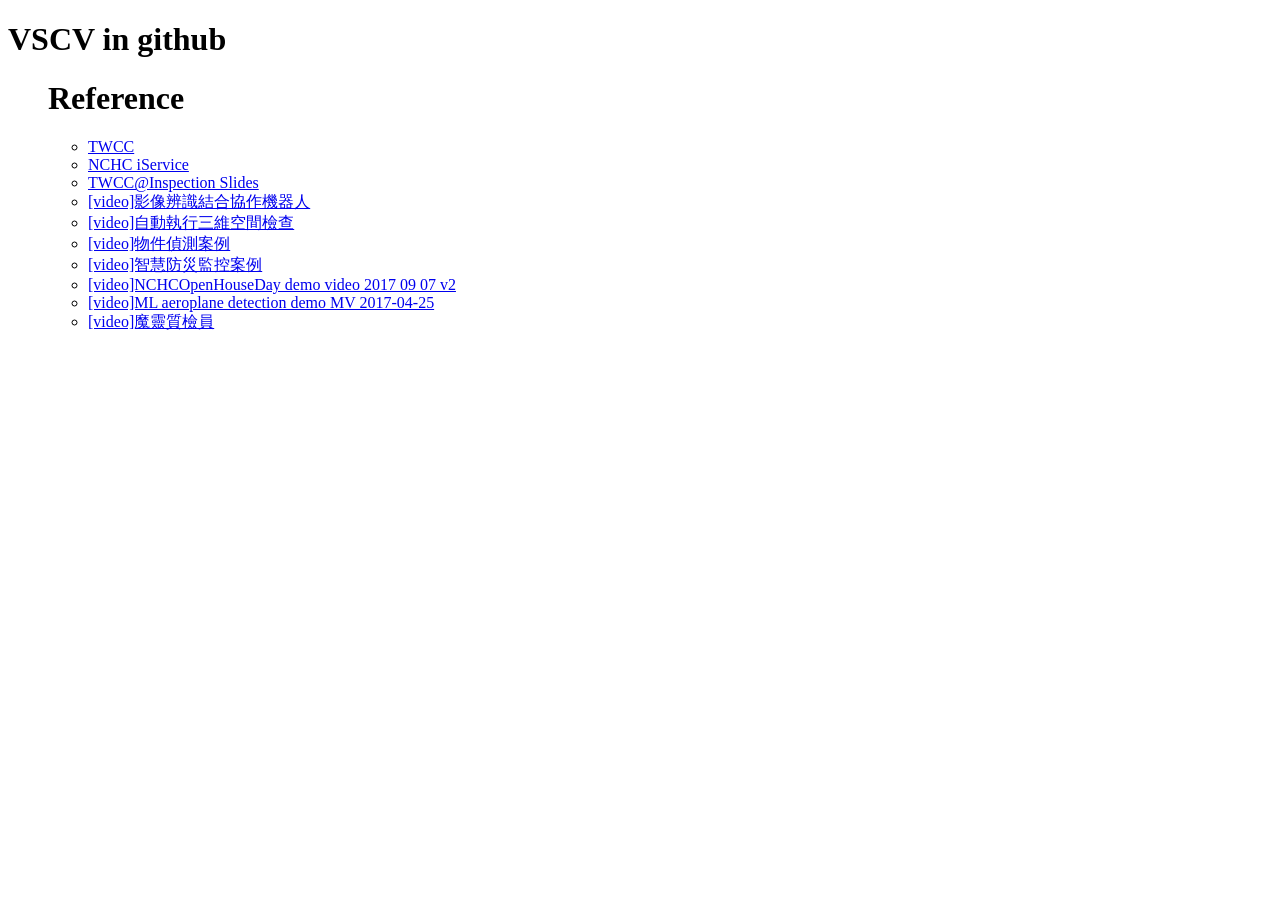
<file: index.html>
<!DOCTYPE html>
<html>
  <head>
    <meta charset="utf-8">
    <title>VSCS github web page </title>
  </head>
  <body>
    <h1>VSCV in github</h1>
   <div style="width: 1056px; height: 600px;">
						<ul>
							<h1>Reference </h1>
							<ul>
								<li><a href="https://www.twcc.ai/" target="_blank">TWCC</a></li>
								<li><a href="https://iservice.nchc.org.tw/" target="_blank">NCHC iService</a></li>
								<li><a href="https://vscv.github.io/apply_twcc_to_solve_surface_inspection/" target="_blank">TWCC@Inspection Slides</a></li>
								<li><a href="https://www.youtube.com/watch?v=pKIff6Hwk1Q" target="_blank"> [video]影像辨識結合協作機器人</a></li>
								<li><a href="https://www.youtube.com/watch?v=sTLTBUdeIAg" target="_blank">[video]自動執行三維空間檢查</a></li>
								
								<li><a href="https://www.youtube.com/watch?v=uqq-LOXIbPU" target="_blank">[video]物件偵測案例</a></li>
								<li><a href="https://www.youtube.com/watch?v=a4AZDO4Ok6I" target="_blank">[video]智慧防災監控案例</a></li>
								
							
								<li><a href="https://www.youtube.com/watch?v=A6ypSQgaSok" target="_blank">[video]NCHCOpenHouseDay demo video 2017 09 07 v2</a></li>
								
								<li><a href="https://www.youtube.com/watch?v=bq49cB_M8Rk" target="_blank">[video]ML aeroplane detection demo MV 2017-04-25</a></li>
								<li><a href="https://www.youtube.com/watch?v=I_hSUzMB6Y0" target="_blank">[video]魔靈質檢員</a></li>
							</ul>
						</ul>
					</div>
  </body>
</html>
</file>
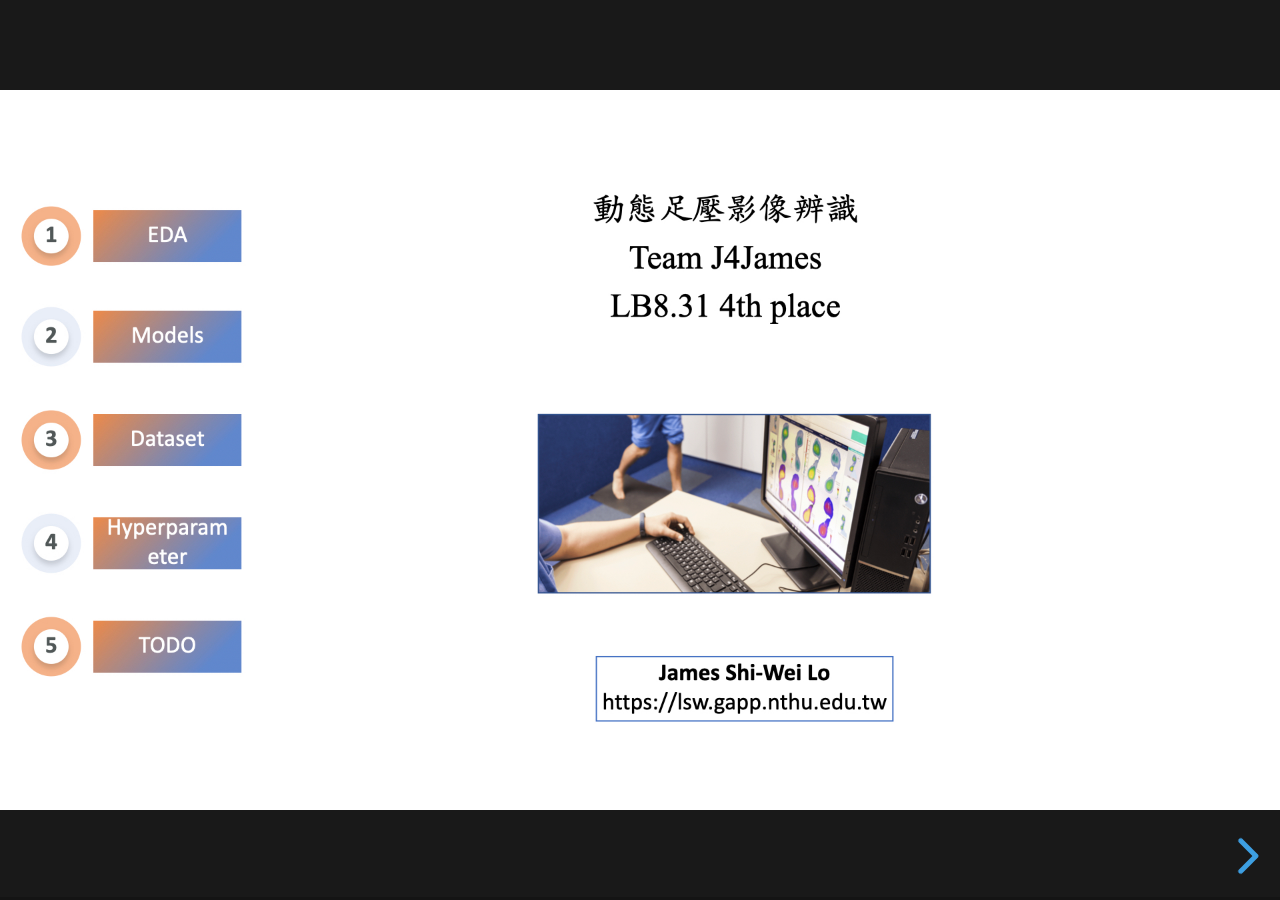
<file: foot/index.html>
<!doctype html>
<html lang="en">

	<head>
		<meta charset="utf-8">

		<title>reveal.js – The HTML Presentation Framework</title>

		<meta name="description" content="A framework for easily creating beautiful presentations using HTML">
		<meta name="author" content="Hakim El Hattab">

		<meta name="apple-mobile-web-app-capable" content="yes">
		<meta name="apple-mobile-web-app-status-bar-style" content="black-translucent">

		<meta name="viewport" content="width=device-width, initial-scale=1.0">

		<link rel="stylesheet" href="dist/reset.css">
		<link rel="stylesheet" href="dist/reveal.css">
		<link rel="stylesheet" href="dist/theme/black.css" id="theme">

		<!-- Theme used for syntax highlighting of code -->
		<link rel="stylesheet" href="plugin/highlight/monokai.css" id="highlight-theme">
	</head>

	<body>

		<div class="reveal">

			<!-- Any section element inside of this container is displayed as a slide -->
			<div class="slides">
                
                <section data-background-image="jpgs/4th_動態足壓影像辨識-簡報0413v2-James.001.jpeg"
                    data-background-size="contain" data-background-repeat="no-repeat">
                </section>
                <section data-background-image="jpgs/4th_動態足壓影像辨識-簡報0413v2-James.002.jpeg" data-background-size="contain" data-background-repeat="no-repeat">
                </section>
                <section data-background-image="jpgs/4th_動態足壓影像辨識-簡報0413v2-James.003.jpeg" data-background-size="contain" data-background-repeat="no-repeat">
                </section>
                <section data-background-image="jpgs/4th_動態足壓影像辨識-簡報0413v2-James.004.jpeg" data-background-size="contain" data-background-repeat="no-repeat">
                </section>
                <section data-background-image="jpgs/4th_動態足壓影像辨識-簡報0413v2-James.005.jpeg" data-background-size="contain" data-background-repeat="no-repeat">
                </section>
                <section data-background-image="jpgs/4th_動態足壓影像辨識-簡報0413v2-James.006.jpeg" data-background-size="contain" data-background-repeat="no-repeat">
                </section>
                <section data-background-image="jpgs/4th_動態足壓影像辨識-簡報0413v2-James.007.jpeg" data-background-size="contain" data-background-repeat="no-repeat">
                </section>
                <section data-background-image="jpgs/4th_動態足壓影像辨識-簡報0413v2-James.008.jpeg" data-background-size="contain" data-background-repeat="no-repeat">
                </section>
                <section data-background-image="jpgs/4th_動態足壓影像辨識-簡報0413v2-James.009.jpeg" data-background-size="contain" data-background-repeat="no-repeat">
                </section>
			</div>

		</div>

		<script src="dist/reveal.js"></script>
		<script src="plugin/zoom/zoom.js"></script>
		<script src="plugin/notes/notes.js"></script>
		<script src="plugin/search/search.js"></script>
		<script src="plugin/markdown/markdown.js"></script>
		<script src="plugin/highlight/highlight.js"></script>
		<script>

			// Also available as an ES module, see:
			// https://revealjs.com/initialization/
			Reveal.initialize({
				controls: true,
				progress: true,
				center: true,
				hash: true,

				// Learn about plugins: https://revealjs.com/plugins/
				plugins: [ RevealZoom, RevealNotes, RevealSearch, RevealMarkdown, RevealHighlight ]
			});

		</script>

	</body>
</html>
</file>
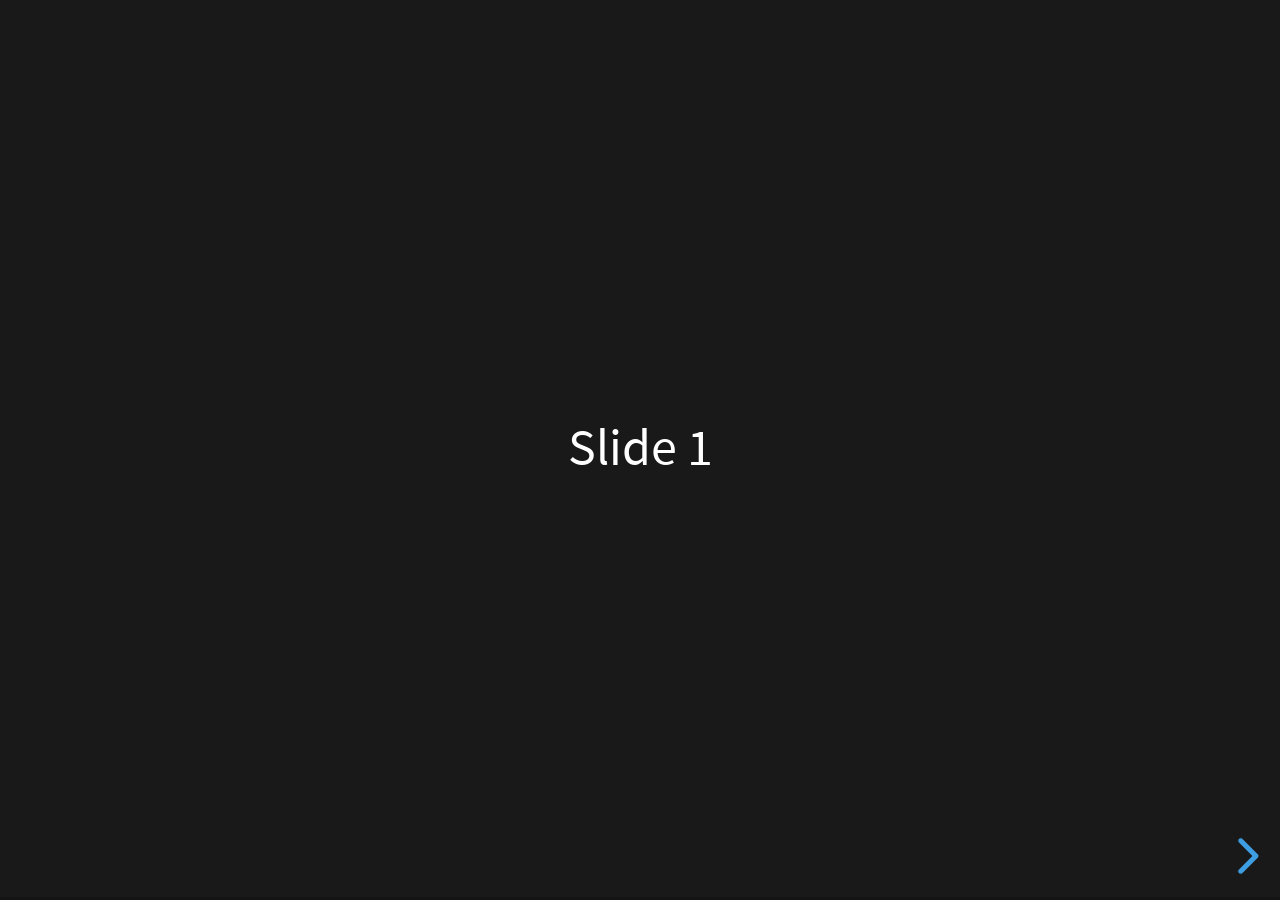
<file: revealJS/index.html>
<!doctype html>
<html>
	<head>
		<meta charset="utf-8">
		<meta name="viewport" content="width=device-width, initial-scale=1.0, maximum-scale=1.0, user-scalable=no">

		<title>reveal.js</title>

		<link rel="stylesheet" href="dist/reset.css">
		<link rel="stylesheet" href="dist/reveal.css">
		<link rel="stylesheet" href="dist/theme/black.css" id="theme">

		<!-- Theme used for syntax highlighted code -->
		<link rel="stylesheet" href="plugin/highlight/monokai.css" id="highlight-theme">
	</head>
	<body>
		<div class="reveal">
			<div class="slides">
				<section>Slide 1</section>
				<section>Slide 2</section>
			</div>
		</div>

		<script src="dist/reveal.js"></script>
		<script src="plugin/notes/notes.js"></script>
		<script src="plugin/markdown/markdown.js"></script>
		<script src="plugin/highlight/highlight.js"></script>
		<script>
			// More info about initialization & config:
			// - https://revealjs.com/initialization/
			// - https://revealjs.com/config/
			Reveal.initialize({
				hash: true,

				// Learn about plugins: https://revealjs.com/plugins/
				plugins: [ RevealMarkdown, RevealHighlight, RevealNotes ]
			});
		</script>
	</body>
</html>
</file>
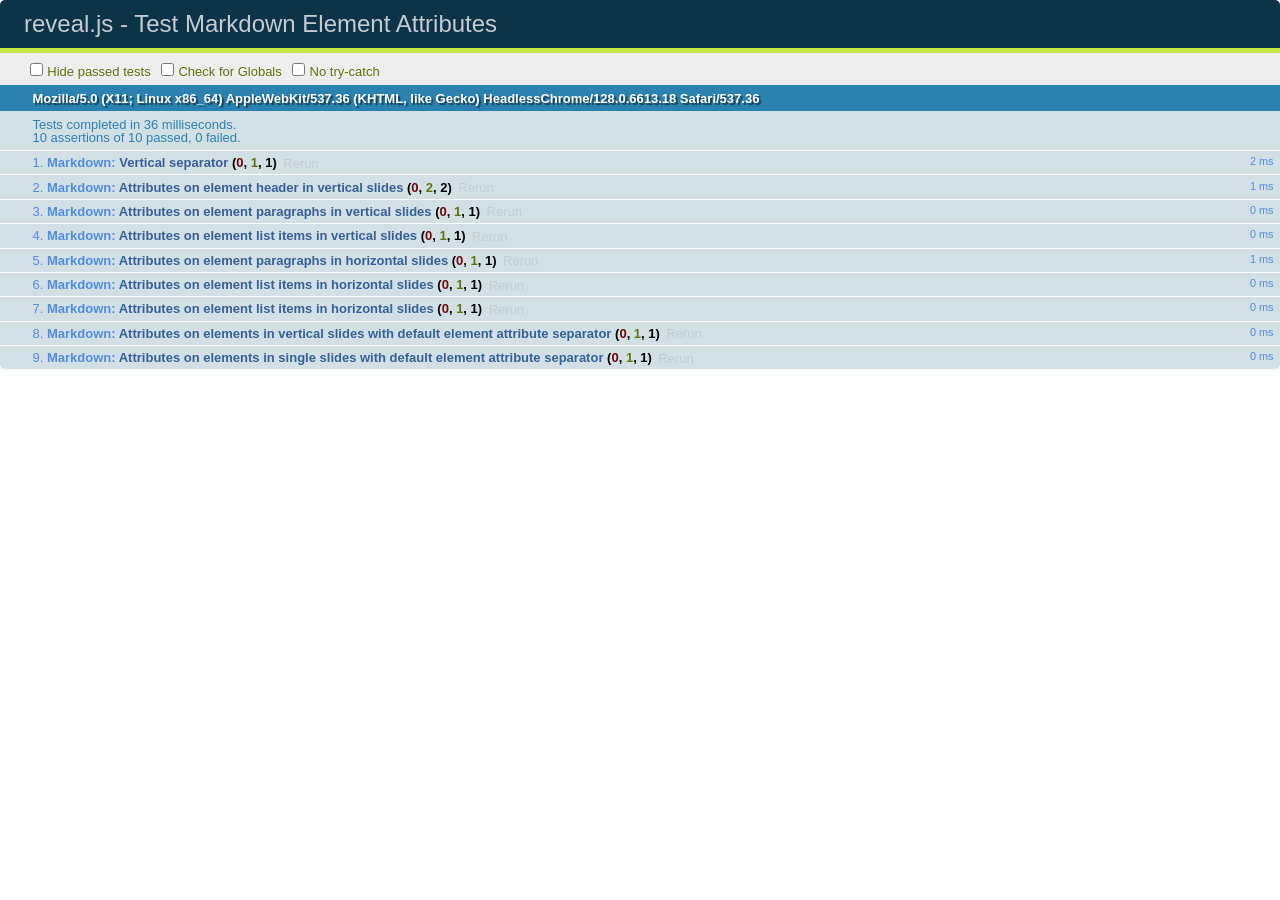
<file: apply_twcc_to_solve_surface_inspection/test/test-markdown-element-attributes.html>
<!doctype html>
<html lang="en">

	<head>
		<meta charset="utf-8">

		<title>reveal.js - Test Markdown Element Attributes</title>

		<link rel="stylesheet" href="../css/reveal.min.css">
		<link rel="stylesheet" href="qunit-1.12.0.css">
	</head>

	<body style="overflow: auto;">

		<div id="qunit"></div>
		<div id="qunit-fixture"></div>

		<div class="reveal" style="display: none;">

			<div class="slides">

				<!-- <section data-markdown="example.md" data-separator="^\n\n\n" data-vertical="^\n\n"></section> -->

				<!-- Slides are separated by newline + three dashes + newline, vertical slides identical but two dashes -->
				<section data-markdown data-separator="^\n---\n$" data-vertical="^\n--\n$" data-element-attributes="{_\s*?([^}]+?)}">>
					<script type="text/template">
						## Slide 1.1
						<!-- {_class="fragment fade-out" data-fragment-index="1"} -->

						--

						## Slide 1.2
						<!-- {_class="fragment shrink"} -->

						Paragraph 1
						<!-- {_class="fragment grow"} -->

						Paragraph 2
						<!-- {_class="fragment grow"} -->

						- list item 1 <!-- {_class="fragment roll-in"} -->
						- list item 2 <!-- {_class="fragment roll-in"} -->
						- list item 3 <!-- {_class="fragment roll-in"} -->


						---

						## Slide 2


						Paragraph 1.2  
						multi-line <!-- {_class="fragment highlight-red"} -->

						Paragraph 2.2 <!-- {_class="fragment highlight-red"} -->

						Paragraph 2.3 <!-- {_class="fragment highlight-red"} -->

						Paragraph 2.4 <!-- {_class="fragment highlight-red"} -->

						- list item 1 <!-- {_class="fragment highlight-green"} -->
						- list item 2<!-- {_class="fragment highlight-green"} -->
						- list item 3<!-- {_class="fragment highlight-green"} -->
						- list item 4
						<!-- {_class="fragment highlight-green"} -->
						- list item 5<!-- {_class="fragment highlight-green"} -->

						Test

						![Example Picture](examples/assets/image2.png)
						<!-- {_class="reveal stretch"} -->

					</script>
				</section>



				<section 	data-markdown data-separator="^\n\n\n"
									data-vertical="^\n\n"
									data-notes="^Note:"
									data-charset="utf-8">
					<script type="text/template">
						# Test attributes in Markdown with default separator
						## Slide 1 Def <!-- .element: class="fragment highlight-red" data-fragment-index="1" -->


						## Slide 2 Def
						<!-- .element: class="fragment highlight-red" -->

					</script>
				</section>

				<section data-markdown>
				  <script type="text/template">
					## Hello world
					A paragraph
					<!-- .element: class="fragment highlight-blue" -->
				  </script>
				</section>

				<section data-markdown>
				  <script type="text/template">
					## Hello world

					Multiple  
					Line
					<!-- .element: class="fragment highlight-blue" -->
				  </script>
				</section>

				<section data-markdown>
				  <script type="text/template">
					## Hello world

					Test<!-- .element: class="fragment highlight-blue" -->

					More Test
				  </script>
				</section>


			</div>

		</div>

		<script src="../lib/js/head.min.js"></script>
		<script src="../js/reveal.min.js"></script>
		<script src="../plugin/markdown/marked.js"></script>
		<script src="../plugin/markdown/markdown.js"></script>
		<script src="qunit-1.12.0.js"></script>

		<script src="test-markdown-element-attributes.js"></script>

	</body>
</html>
</file>
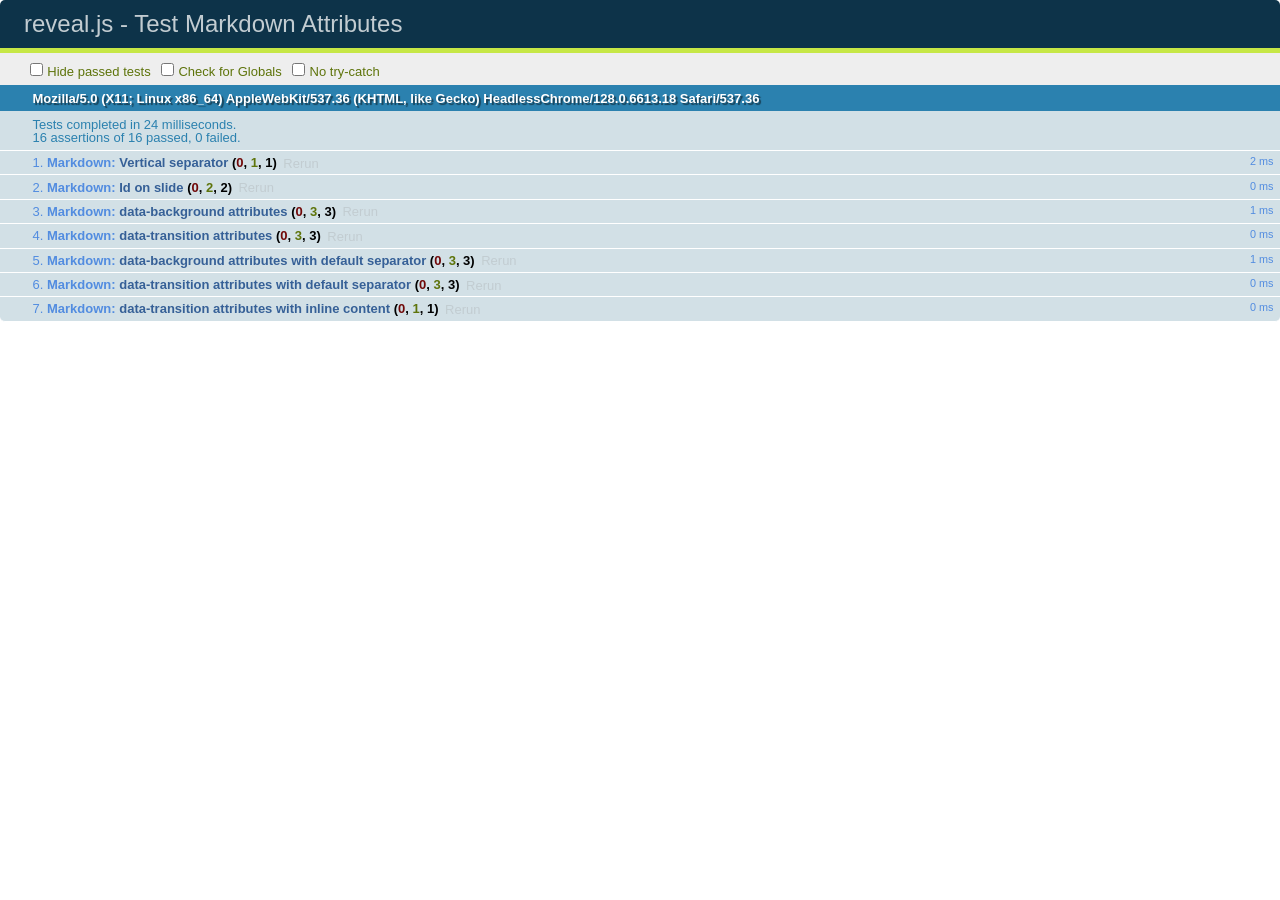
<file: apply_twcc_to_solve_surface_inspection/test/test-markdown-slide-attributes.html>
<!doctype html>
<html lang="en">

	<head>
		<meta charset="utf-8">

		<title>reveal.js - Test Markdown Attributes</title>

		<link rel="stylesheet" href="../css/reveal.min.css">
		<link rel="stylesheet" href="qunit-1.12.0.css">
	</head>

	<body style="overflow: auto;">

		<div id="qunit"></div>
		<div id="qunit-fixture"></div>

		<div class="reveal" style="display: none;">

			<div class="slides">

				<!-- <section data-markdown="example.md" data-separator="^\n\n\n" data-vertical="^\n\n"></section> -->

				<!-- Slides are separated by three lines, vertical slides by two lines, attributes are one any line starting with (spaces and) two dashes -->
				<section 	data-markdown data-separator="^\n\n\n"
									data-vertical="^\n\n"
									data-notes="^Note:"
									data-attributes="--\s(.*?)$"
									data-charset="utf-8">
					<script type="text/template">
						# Test attributes in Markdown
						## Slide 1



						## Slide 2
						<!-- -- id="slide2" data-transition="zoom" data-background="#A0C66B" -->


						## Slide 2.1
						<!-- -- data-background="#ff0000" data-transition="fade" -->


						## Slide 2.2
						[Link to Slide2](#/slide2)



						## Slide 3
						<!-- -- data-transition="zoom" data-background="#C6916B" -->



						## Slide 4
					</script>
				</section>

				<section 	data-markdown data-separator="^\n\n\n"
									data-vertical="^\n\n"
									data-notes="^Note:"
									data-charset="utf-8">
					<script type="text/template">
						# Test attributes in Markdown with default separator
						## Slide 1 Def



						## Slide 2 Def
						<!-- .slide: id="slide2def" data-transition="concave" data-background="#A7C66B" -->


						## Slide 2.1 Def
						<!-- .slide: data-background="#f70000" data-transition="page" -->


						## Slide 2.2 Def
						[Link to Slide2](#/slide2def)



						## Slide 3 Def
						<!-- .slide: data-transition="concave" data-background="#C7916B" -->



						## Slide 4
					</script>
				</section>

				<section data-markdown>
					<script type="text/template">
						<!-- .slide: data-background="#ff0000" -->
						## Hello world
					</script>
				</section>

				<section data-markdown>
					<script type="text/template">
						## Hello world
						<!-- .slide: data-background="#ff0000" -->
					</script>
				</section>

				<section data-markdown>
					<script type="text/template">
						## Hello world

						Test
						<!-- .slide: data-background="#ff0000" -->

						More Test
					</script>
				</section>

			</div>

		</div>

		<script src="../lib/js/head.min.js"></script>
		<script src="../js/reveal.min.js"></script>
		<script src="../plugin/markdown/marked.js"></script>
		<script src="../plugin/markdown/markdown.js"></script>
		<script src="qunit-1.12.0.js"></script>

		<script src="test-markdown-slide-attributes.js"></script>

	</body>
</html>
</file>
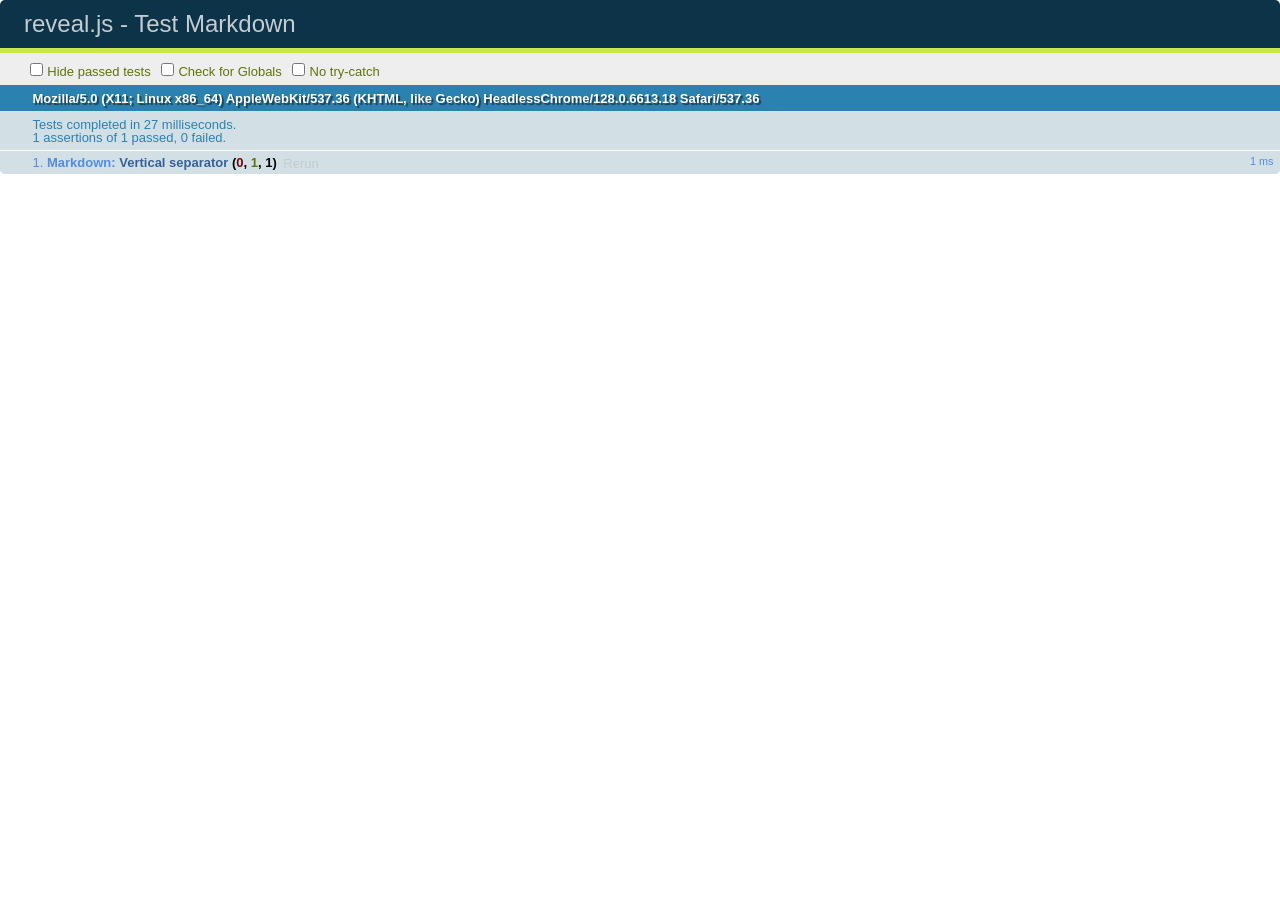
<file: apply_twcc_to_solve_surface_inspection/test/test-markdown.html>
<!doctype html>
<html lang="en">

	<head>
		<meta charset="utf-8">

		<title>reveal.js - Test Markdown</title>

		<link rel="stylesheet" href="../css/reveal.min.css">
		<link rel="stylesheet" href="qunit-1.12.0.css">
	</head>

	<body style="overflow: auto;">

		<div id="qunit"></div>
  		<div id="qunit-fixture"></div>

		<div class="reveal" style="display: none;">

			<div class="slides">

				<!-- <section data-markdown="example.md" data-separator="^\n\n\n" data-vertical="^\n\n"></section> -->

				<!-- Slides are separated by newline + three dashes + newline, vertical slides identical but two dashes -->
				<section data-markdown data-separator="^\n---\n$" data-vertical="^\n--\n$">
					<script type="text/template">
						## Slide 1.1

						--

						## Slide 1.2

						---

						## Slide 2
					</script>
				</section>

			</div>

		</div>

		<script src="../lib/js/head.min.js"></script>
		<script src="../js/reveal.min.js"></script>
		<script src="../plugin/markdown/marked.js"></script>
		<script src="../plugin/markdown/markdown.js"></script>
		<script src="qunit-1.12.0.js"></script>

		<script src="test-markdown.js"></script>

	</body>
</html>
</file>
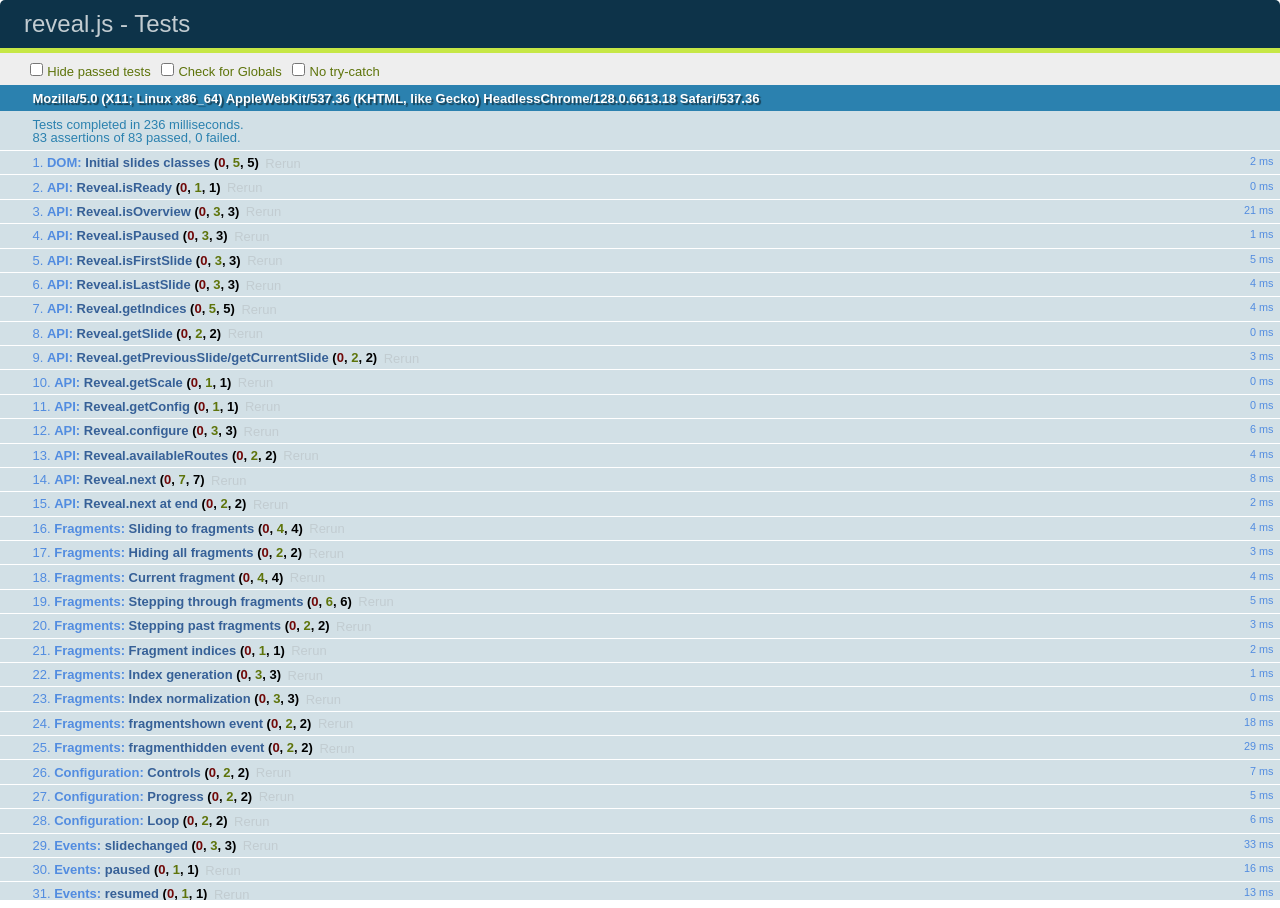
<file: apply_twcc_to_solve_surface_inspection/test/test.html>
<!doctype html>
<html lang="en">

	<head>
		<meta charset="utf-8">

		<title>reveal.js - Tests</title>

		<link rel="stylesheet" href="../css/reveal.min.css">
		<link rel="stylesheet" href="qunit-1.12.0.css">
	</head>

	<body style="overflow: auto;">

		<div id="qunit"></div>
  		<div id="qunit-fixture"></div>

		<div class="reveal" style="display: none;">

			<div class="slides">

				<section>
					<h1>1</h1>
				</section>

				<section>
					<section>
						<h1>2.1</h1>
					</section>
					<section>
						<h1>2.2</h1>
					</section>
					<section>
						<h1>2.3</h1>
					</section>
				</section>

				<section id="fragment-slides">
					<section>
						<h1>3.1</h1>
						<ul>
							<li class="fragment">4.1</li>
							<li class="fragment">4.2</li>
							<li class="fragment">4.3</li>
						</ul>
					</section>

					<section>
						<h1>3.2</h1>
						<ul>
							<li class="fragment" data-fragment-index="0">4.1</li>
							<li class="fragment" data-fragment-index="0">4.2</li>
						</ul>
					</section>

					<section>
						<h1>3.3</h1>
						<ul>
							<li class="fragment" data-fragment-index="1">3.3.1</li>
							<li class="fragment" data-fragment-index="4">3.3.2</li>
							<li class="fragment" data-fragment-index="4">3.3.3</li>
						</ul>
					</section>
				</section>

				<section>
					<h1>4</h1>
				</section>

			</div>

		</div>

		<script src="../lib/js/head.min.js"></script>
		<script src="../js/reveal.min.js"></script>
		<script src="qunit-1.12.0.js"></script>

		<script src="test.js"></script>

	</body>
</html>
</file>
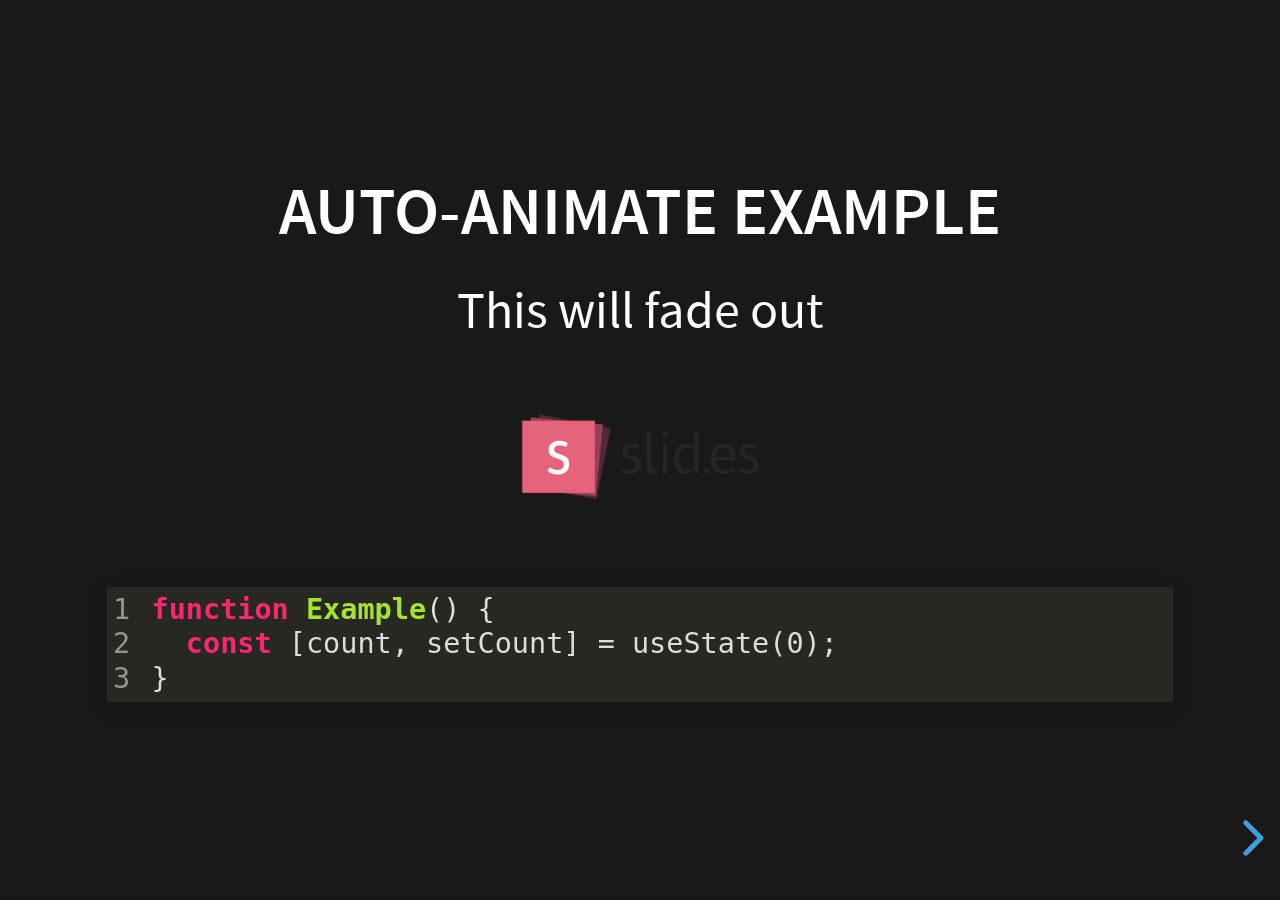
<file: revealJS/examples/auto-animate.html>
<!doctype html>
<html lang="en">

	<head>
		<meta charset="utf-8">

		<title>reveal.js - Auto Animate</title>

		<meta name="viewport" content="width=device-width, initial-scale=1.0, maximum-scale=1.0, user-scalable=no">

		<link rel="stylesheet" href="../dist/reveal.css">
		<link rel="stylesheet" href="../dist/theme/black.css" id="theme">
		<link rel="stylesheet" href="../plugin/highlight/monokai.css">
	</head>

	<body>

		<div class="reveal">

			<div class="slides">

				<section data-auto-animate data-auto-animate-unmatched="fade">
					<h3>Auto-Animate Example</h3>
					<p>This will fade out</p>
					<img src="assets/image1.png" style="height: 100px;">
					<pre data-id="code"><code data-line-numbers class="hljs" data-trim>
						function Example() {
						  const [count, setCount] = useState(0);
						}
					</code></pre>
				</section>
				<section data-auto-animate data-auto-animate-unmatched="fade">
					<h3>Auto-Animate Example</h3>
					<p style="opacity: 0.2; margin-top: 100px;">This will fade out</p>
					<p>This element is unmatched</p>
					<img src="assets/image1.png" style="height: 150px;">
					<pre data-id="code"><code data-line-numbers class="hljs" data-trim>
						function Example() {
						  New line!
						  const [count, setCount] = useState(0);
						}
					</code></pre>
				</section>

				<section data-auto-animate>
					<p data-id="text-props" style="background: #555; line-height: 1em; letter-spacing: 0em;">Line Height & Letter Spacing</p>
				</section>
				<section data-auto-animate>
					<p data-id="text-props" style="background: #555; line-height: 3em; letter-spacing: 0.2em;">Line Height & Letter Spacing</p>
				</section>

				<section>
					<section data-auto-animate>
						<pre data-id="code"><code data-line-numbers class="hljs" data-trim>
							import React, { useState } from 'react';

							function Example() {
							  const [count, setCount] = useState(0);

							  return (
							    ...
							  );
							}
						</code></pre>
					</section>
					<section data-auto-animate>
						<pre data-id="code"><code data-line-numbers class="hljs" data-trim>
							function Example() {
							  const [count, setCount] = useState(0);

							  return (
							    &lt;div&gt;
							      &lt;p&gt;You clicked {count} times&lt;/p&gt;
							      &lt;button onClick={() =&gt; setCount(count + 1)}&gt;
							        Click me
							      &lt;/button&gt;
							    &lt;/div&gt;
							  );
							}
						</code></pre>
					</section>
					<section data-auto-animate>
						<pre data-id="code"><code data-line-numbers class="hljs" data-trim>
							function Example() {
							  // A comment!
							  const [count, setCount] = useState(0);

							  return (
							    &lt;div&gt;
							      &lt;p&gt;You clicked {count} times&lt;/p&gt;
							      &lt;button onClick={() =&gt; setCount(count + 1)}&gt;
							        Click me
							      &lt;/button&gt;
							    &lt;/div&gt;
							  );
							}
						</code></pre>
					</section>
				</section>

				<section>
					<section data-auto-animate>
						<h3>Swapping list items</h3>
						<ul>
							<li>One</li>
							<li>Two</li>
							<li>Three</li>
						</ul>
					</section>
					<section data-auto-animate>
						<h3>Swapping list items</h3>
						<ul>
							<li>Two</li>
							<li>One</li>
							<li>Three</li>
						</ul>
					</section>
					<section data-auto-animate>
						<h3>Swapping list items</h3>
						<ul>
							<li>Two</li>
							<li>Three</li>
							<li>One</li>
						</ul>
					</section>
				</section>

				<section data-auto-animate style="height: 600px">
					<h3 style="opacity: 0.3; font-size: 18px;">SLIDE 1</h2>
					<h2 data-id="title" style="margin-top: 260px;">Animate Anything</h2>
					<div data-id="1" style="background: white; position: absolute; top: 150px; left: 16%; width: 60px; height: 60px;"></div>
					<div data-id="2" style="background: white; position: absolute; top: 150px; left: 36%; width: 60px; height: 60px;"></div>
					<div data-id="3" style="background: white; position: absolute; top: 150px; left: 56%; width: 60px; height: 60px;"></div>
					<div data-id="4" style="background: white; position: absolute; top: 150px; left: 76%; width: 60px; height: 60px;"></div>
				</section>
				<section data-auto-animate style="height: 600px">
					<h3 style="opacity: 0.3; font-size: 18px;">SLIDE 2</h2>
					<h2 data-id="title" style="margin-top: 500px">With Auto Animate</h2>
					<div data-id="1" style="background: cyan; position: absolute; bottom: 190px; left: 16%; width: 60px; height: 60px;"></div>
					<div data-id="2" style="background: magenta; position: absolute; bottom: 190px; left: 36%; width: 60px; height: 160px;"></div>
					<div data-id="3" style="background: yellow; position: absolute; bottom: 190px; left: 56%; width: 60px; height: 260px;"></div>
					<div data-id="4" style="background: red; position: absolute; bottom: 190px; left: 76%; width: 60px; height: 360px;"></div>
				</section>
				<section data-auto-animate style="height: 600px">
					<h3 style="opacity: 0.3; font-size: 18px;">SLIDE 3</h2>
					<h2 data-id="title" style="margin-top: 500px; opacity: 0;">With Auto Animate</h2>
					<div data-id="1" style="background: cyan; position: absolute; top: 50%; left: 50%; width: 400px; height: 400px; margin: -200px 0 0 -200px; border-radius: 400px;"></div>
					<div data-id="2" style="background: magenta; position: absolute; top: 50%; left: 50%; width: 300px; height: 300px; margin: -150px 0 0 -150px; border-radius: 400px;"></div>
					<div data-id="3" style="background: yellow; position: absolute; top: 50%; left: 50%; width: 200px; height: 200px; margin: -100px 0 0 -100px; border-radius: 400px;"></div>
					<div data-id="4" style="background: red; position: absolute; top: 50%; left: 50%; width: 100px; height: 100px; margin: -50px 0 0 -50px; border-radius: 400px;"></div>
				</section>
				<section data-auto-animate style="height: 600px">
					<h3 style="opacity: 0.3; font-size: 18px;">SLIDE 3</h2>
					<h2 data-id="title" style="margin-top: 500px; opacity: 0;">With Auto Animate</h2>
					<div data-id="1" style="background: red; position: absolute; top: 250px; left: 16%; width: 60px; height: 60px;"></div>
					<div data-id="2" style="background: yellow; position: absolute; top: 250px; left: 36%; width: 60px; height: 60px;"></div>
					<div data-id="3" style="background: magenta; position: absolute; top: 250px; left: 56%; width: 60px; height: 60px;"></div>
					<div data-id="4" style="background: cyan; position: absolute; top: 250px; left: 76%; width: 60px; height: 60px;"></div>
				</section>

			</div>

		</div>

		<script src="../dist/reveal.js"></script>
		<script src="../plugin/highlight/highlight.js"></script>
		<script>
			Reveal.initialize({
				center: true,
				hash: true,
				plugins: [ RevealHighlight ]
			});
		</script>

	</body>
</html>
</file>
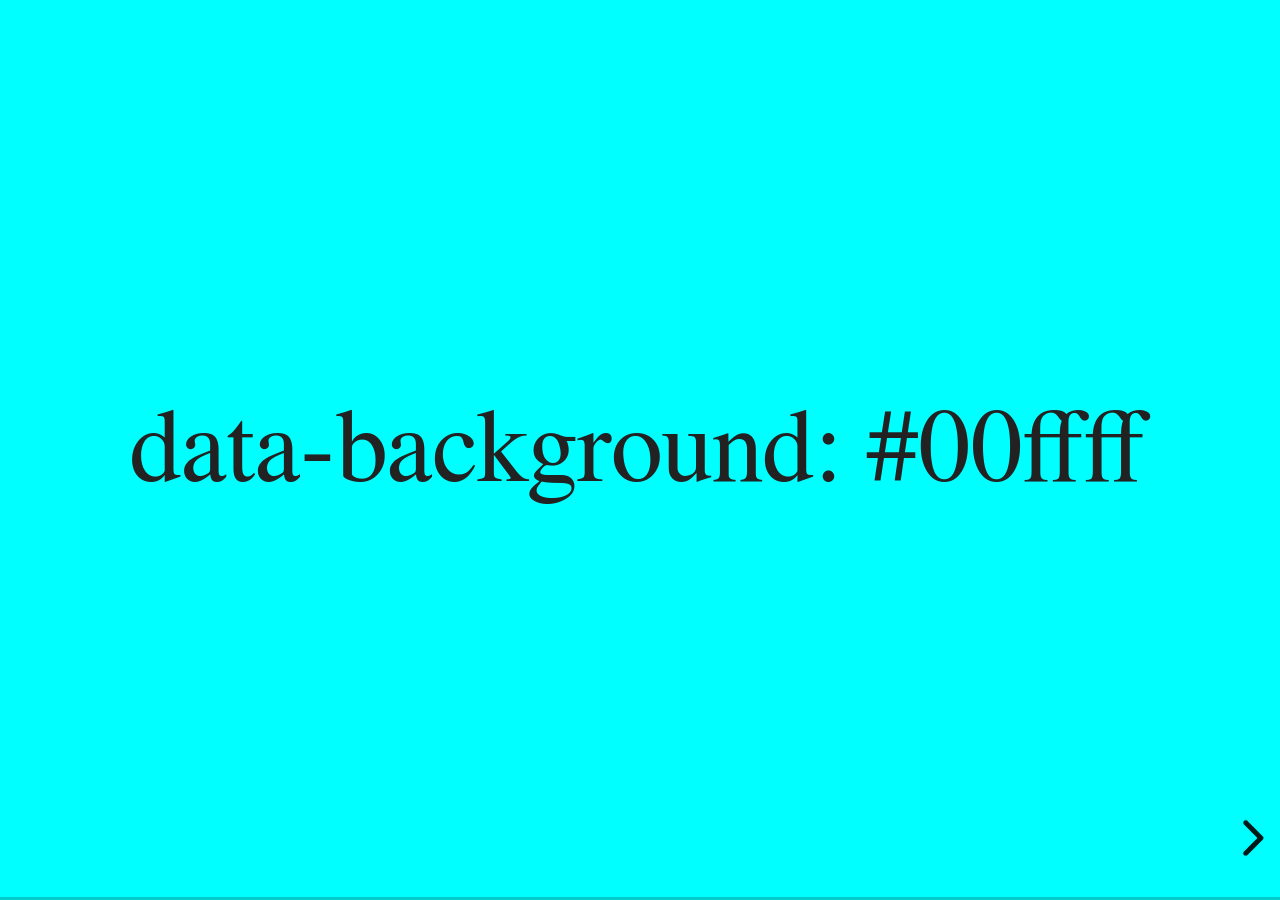
<file: revealJS/examples/backgrounds.html>
<!doctype html>
<html lang="en">

	<head>
		<meta charset="utf-8">

		<title>reveal.js - Slide Backgrounds</title>

		<meta name="viewport" content="width=device-width, initial-scale=1.0, maximum-scale=1.0, user-scalable=no">

		<link rel="stylesheet" href="../dist/reveal.css">
		<link rel="stylesheet" href="../dist/theme/serif.css" id="theme">
		<style type="text/css" media="screen">
			.slides section.has-dark-background,
			.slides section.has-dark-background h2 {
				color: #fff;
			}
			.slides section.has-light-background,
			.slides section.has-light-background h2 {
				color: #222;
			}
		</style>
	</head>

	<body>

		<div class="reveal">

			<div class="slides">

				<section data-background="#00ffff">
					<h2>data-background: #00ffff</h2>
				</section>

				<section data-background="#bb00bb">
					<h2>data-background: #bb00bb</h2>
				</section>

				<section data-background-color="lightblue">
					<h2>data-background: lightblue</h2>
				</section>

				<section>
					<section data-background="#ff0000">
						<h2>data-background: #ff0000</h2>
					</section>
					<section data-background="rgba(0, 0, 0, 0.2)">
						<h2>data-background: rgba(0, 0, 0, 0.2)</h2>
					</section>
					<section data-background="salmon">
						<h2>data-background: salmon</h2>
					</section>
				</section>

				<section data-background="rgba(0, 100, 100, 0.2)">
					<section>
						<h2>Background applied to stack</h2>
					</section>
					<section>
						<h2>Background applied to stack</h2>
					</section>
					<section data-background="rgb(66, 66, 66)">
						<h2>Background applied to slide inside of stack</h2>
					</section>
				</section>

				<section data-background-transition="slide" data-background="assets/image1.png">
					<h2>Background image</h2>
				</section>

				<section>
					<section data-background-transition="slide" data-background="assets/image1.png">
						<h2>Background image</h2>
					</section>
					<section data-background-transition="slide" data-background="assets/image1.png">
						<h2>Background image</h2>
					</section>
				</section>

				<section data-background="assets/image2.png" data-background-size="100px" data-background-repeat="repeat" data-background-color="#111">
					<h2>Background image</h2>
					<pre>data-background-size="100px" data-background-repeat="repeat" data-background-color="#111"</pre>
				</section>

				<section data-background="#888888">
					<h2>Same background twice (1/2)</h2>
				</section>
				<section data-background="#888888">
					<h2>Same background twice (2/2)</h2>
				</section>

				<section data-background-video="https://s3.amazonaws.com/static.slid.es/site/homepage/v1/homepage-video-editor.mp4,https://s3.amazonaws.com/static.slid.es/site/homepage/v1/homepage-video-editor.webm">
					<h2>Video background</h2>
				</section>

				<section data-background-iframe="https://slides.com/news/make-better-presentations/embed?style=hidden&autoSlide=4000">
					<h2>Iframe background</h2>
				</section>

				<section>
					<section data-background="#417203">
						<h2>Same background twice vertical (1/2)</h2>
					</section>
					<section data-background="#417203">
						<h2>Same background twice vertical (2/2)</h2>
					</section>
				</section>

				<section data-background="#934f4d">
					<h2>Same background from horizontal to vertical (1/3)</h2>
				</section>
				<section>
					<section data-background="#934f4d">
						<h2>Same background from horizontal to vertical (2/3)</h2>
					</section>
					<section data-background="#934f4d">
						<h2>Same background from horizontal to vertical (3/3)</h2>
					</section>
				</section>

			</div>

		</div>

		<script src="../dist/reveal.js"></script>
		<script>

			// Full list of configuration options:
			// https://revealjs.revealjs.com/config/
			Reveal.initialize({
				center: true,

				transition: 'linear',
				// transitionSpeed: 'slow',
				// backgroundTransition: 'slide'
			});

		</script>

	</body>
</html>
</file>
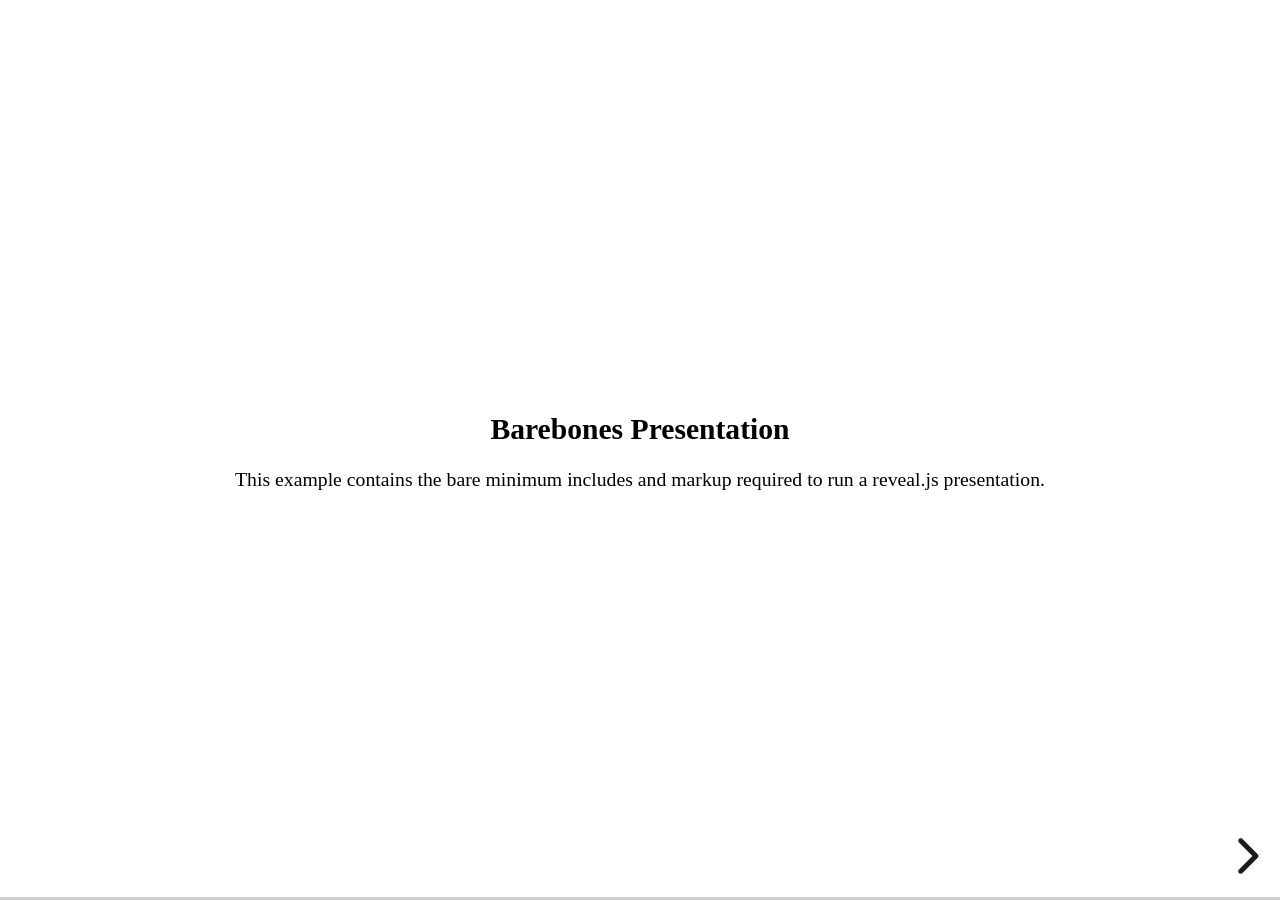
<file: revealJS/examples/barebones.html>
<!doctype html>
<html lang="en">
	<head>
		<meta charset="utf-8">
		<title>reveal.js - Barebones</title>
		<link rel="stylesheet" href="../dist/reveal.css">
	</head>
	<body>

		<div class="reveal">
			<div class="slides">

				<section>
					<h2>Barebones Presentation</h2>
					<p>This example contains the bare minimum includes and markup required to run a reveal.js presentation.</p>
				</section>

				<section>
					<h2>No Theme</h2>
					<p>There's no theme included, so it will fall back on browser defaults.</p>
				</section>

			</div>
		</div>

		<script src="../dist/reveal.js"></script>
		<script>
			Reveal.initialize();
		</script>

	</body>
</html>
</file>
<file: foot/dist/reveal.css>
/*!
* reveal.js 4.0.2
* https://revealjs.com
* MIT licensed
*
* Copyright (C) 2020 Hakim El Hattab, https://hakim.se
*/
.reveal .r-stretch,.reveal .stretch{max-width:none;max-height:none}.reveal pre.r-stretch code,.reveal pre.stretch code{height:100%;max-height:100%;box-sizing:border-box}.reveal .r-fit-text{display:inline-block;white-space:nowrap}.reveal .r-stack{display:grid}.reveal .r-stack>*{grid-area:1/1;margin:auto}.reveal .r-hstack,.reveal .r-vstack{display:flex}.reveal .r-hstack img,.reveal .r-hstack video,.reveal .r-vstack img,.reveal .r-vstack video{min-width:0;min-height:0;-o-object-fit:contain;object-fit:contain}.reveal .r-vstack{flex-direction:column;align-items:center;justify-content:center}.reveal .r-hstack{flex-direction:row;align-items:center;justify-content:center}.reveal .items-stretch{align-items:stretch}.reveal .items-start{align-items:flex-start}.reveal .items-center{align-items:center}.reveal .items-end{align-items:flex-end}.reveal .justify-between{justify-content:space-between}.reveal .justify-around{justify-content:space-around}.reveal .justify-start{justify-content:flex-start}.reveal .justify-center{justify-content:center}.reveal .justify-end{justify-content:flex-end}html.reveal-full-page{width:100%;height:100%;height:100vh;height:calc(var(--vh,1vh) * 100);overflow:hidden}.reveal-viewport{height:100%;overflow:hidden;position:relative;line-height:1;margin:0;background-color:#fff;color:#000}.reveal .slides section .fragment{opacity:0;visibility:hidden;transition:all .2s ease;will-change:opacity}.reveal .slides section .fragment.visible{opacity:1;visibility:inherit}.reveal .slides section .fragment.disabled{transition:none}.reveal .slides section .fragment.grow{opacity:1;visibility:inherit}.reveal .slides section .fragment.grow.visible{transform:scale(1.3)}.reveal .slides section .fragment.shrink{opacity:1;visibility:inherit}.reveal .slides section .fragment.shrink.visible{transform:scale(.7)}.reveal .slides section .fragment.zoom-in{transform:scale(.1)}.reveal .slides section .fragment.zoom-in.visible{transform:none}.reveal .slides section .fragment.fade-out{opacity:1;visibility:inherit}.reveal .slides section .fragment.fade-out.visible{opacity:0;visibility:hidden}.reveal .slides section .fragment.semi-fade-out{opacity:1;visibility:inherit}.reveal .slides section .fragment.semi-fade-out.visible{opacity:.5;visibility:inherit}.reveal .slides section .fragment.strike{opacity:1;visibility:inherit}.reveal .slides section .fragment.strike.visible{text-decoration:line-through}.reveal .slides section .fragment.fade-up{transform:translate(0,40px)}.reveal .slides section .fragment.fade-up.visible{transform:translate(0,0)}.reveal .slides section .fragment.fade-down{transform:translate(0,-40px)}.reveal .slides section .fragment.fade-down.visible{transform:translate(0,0)}.reveal .slides section .fragment.fade-right{transform:translate(-40px,0)}.reveal .slides section .fragment.fade-right.visible{transform:translate(0,0)}.reveal .slides section .fragment.fade-left{transform:translate(40px,0)}.reveal .slides section .fragment.fade-left.visible{transform:translate(0,0)}.reveal .slides section .fragment.current-visible,.reveal .slides section .fragment.fade-in-then-out{opacity:0;visibility:hidden}.reveal .slides section .fragment.current-visible.current-fragment,.reveal .slides section .fragment.fade-in-then-out.current-fragment{opacity:1;visibility:inherit}.reveal .slides section .fragment.fade-in-then-semi-out{opacity:0;visibility:hidden}.reveal .slides section .fragment.fade-in-then-semi-out.visible{opacity:.5;visibility:inherit}.reveal .slides section .fragment.fade-in-then-semi-out.current-fragment{opacity:1;visibility:inherit}.reveal .slides section .fragment.highlight-blue,.reveal .slides section .fragment.highlight-current-blue,.reveal .slides section .fragment.highlight-current-green,.reveal .slides section .fragment.highlight-current-red,.reveal .slides section .fragment.highlight-green,.reveal .slides section .fragment.highlight-red{opacity:1;visibility:inherit}.reveal .slides section .fragment.highlight-red.visible{color:#ff2c2d}.reveal .slides section .fragment.highlight-green.visible{color:#17ff2e}.reveal .slides section .fragment.highlight-blue.visible{color:#1b91ff}.reveal .slides section .fragment.highlight-current-red.current-fragment{color:#ff2c2d}.reveal .slides section .fragment.highlight-current-green.current-fragment{color:#17ff2e}.reveal .slides section .fragment.highlight-current-blue.current-fragment{color:#1b91ff}.reveal:after{content:'';font-style:italic}.reveal iframe{z-index:1}.reveal a{position:relative}@keyframes bounce-right{0%,10%,25%,40%,50%{transform:translateX(0)}20%{transform:translateX(10px)}30%{transform:translateX(-5px)}}@keyframes bounce-left{0%,10%,25%,40%,50%{transform:translateX(0)}20%{transform:translateX(-10px)}30%{transform:translateX(5px)}}@keyframes bounce-down{0%,10%,25%,40%,50%{transform:translateY(0)}20%{transform:translateY(10px)}30%{transform:translateY(-5px)}}.reveal .controls{display:none;position:absolute;top:auto;bottom:12px;right:12px;left:auto;z-index:11;color:#000;pointer-events:none;font-size:10px}.reveal .controls button{position:absolute;padding:0;background-color:transparent;border:0;outline:0;cursor:pointer;color:currentColor;transform:scale(.9999);transition:color .2s ease,opacity .2s ease,transform .2s ease;z-index:2;pointer-events:auto;font-size:inherit;visibility:hidden;opacity:0;-webkit-appearance:none;-webkit-tap-highlight-color:transparent}.reveal .controls .controls-arrow:after,.reveal .controls .controls-arrow:before{content:'';position:absolute;top:0;left:0;width:2.6em;height:.5em;border-radius:.25em;background-color:currentColor;transition:all .15s ease,background-color .8s ease;transform-origin:.2em 50%;will-change:transform}.reveal .controls .controls-arrow{position:relative;width:3.6em;height:3.6em}.reveal .controls .controls-arrow:before{transform:translateX(.5em) translateY(1.55em) rotate(45deg)}.reveal .controls .controls-arrow:after{transform:translateX(.5em) translateY(1.55em) rotate(-45deg)}.reveal .controls .controls-arrow:hover:before{transform:translateX(.5em) translateY(1.55em) rotate(40deg)}.reveal .controls .controls-arrow:hover:after{transform:translateX(.5em) translateY(1.55em) rotate(-40deg)}.reveal .controls .controls-arrow:active:before{transform:translateX(.5em) translateY(1.55em) rotate(36deg)}.reveal .controls .controls-arrow:active:after{transform:translateX(.5em) translateY(1.55em) rotate(-36deg)}.reveal .controls .navigate-left{right:6.4em;bottom:3.2em;transform:translateX(-10px)}.reveal .controls .navigate-left.highlight{animation:bounce-left 2s 50 both ease-out}.reveal .controls .navigate-right{right:0;bottom:3.2em;transform:translateX(10px)}.reveal .controls .navigate-right .controls-arrow{transform:rotate(180deg)}.reveal .controls .navigate-right.highlight{animation:bounce-right 2s 50 both ease-out}.reveal .controls .navigate-up{right:3.2em;bottom:6.4em;transform:translateY(-10px)}.reveal .controls .navigate-up .controls-arrow{transform:rotate(90deg)}.reveal .controls .navigate-down{right:3.2em;bottom:-1.4em;padding-bottom:1.4em;transform:translateY(10px)}.reveal .controls .navigate-down .controls-arrow{transform:rotate(-90deg)}.reveal .controls .navigate-down.highlight{animation:bounce-down 2s 50 both ease-out}.reveal .controls[data-controls-back-arrows=faded] .navigate-up.enabled{opacity:.3}.reveal .controls[data-controls-back-arrows=faded] .navigate-up.enabled:hover{opacity:1}.reveal .controls[data-controls-back-arrows=hidden] .navigate-up.enabled{opacity:0;visibility:hidden}.reveal .controls .enabled{visibility:visible;opacity:.9;cursor:pointer;transform:none}.reveal .controls .enabled.fragmented{opacity:.5}.reveal .controls .enabled.fragmented:hover,.reveal .controls .enabled:hover{opacity:1}.reveal:not(.rtl) .controls[data-controls-back-arrows=faded] .navigate-left.enabled{opacity:.3}.reveal:not(.rtl) .controls[data-controls-back-arrows=faded] .navigate-left.enabled:hover{opacity:1}.reveal:not(.rtl) .controls[data-controls-back-arrows=hidden] .navigate-left.enabled{opacity:0;visibility:hidden}.reveal.rtl .controls[data-controls-back-arrows=faded] .navigate-right.enabled{opacity:.3}.reveal.rtl .controls[data-controls-back-arrows=faded] .navigate-right.enabled:hover{opacity:1}.reveal.rtl .controls[data-controls-back-arrows=hidden] .navigate-right.enabled{opacity:0;visibility:hidden}.reveal[data-navigation-mode=linear].has-horizontal-slides .navigate-down,.reveal[data-navigation-mode=linear].has-horizontal-slides .navigate-up{display:none}.reveal:not(.has-vertical-slides) .controls .navigate-left,.reveal[data-navigation-mode=linear].has-horizontal-slides .navigate-left{bottom:1.4em;right:5.5em}.reveal:not(.has-vertical-slides) .controls .navigate-right,.reveal[data-navigation-mode=linear].has-horizontal-slides .navigate-right{bottom:1.4em;right:.5em}.reveal:not(.has-horizontal-slides) .controls .navigate-up{right:1.4em;bottom:5em}.reveal:not(.has-horizontal-slides) .controls .navigate-down{right:1.4em;bottom:.5em}.reveal.has-dark-background .controls{color:#fff}.reveal.has-light-background .controls{color:#000}.reveal.no-hover .controls .controls-arrow:active:before,.reveal.no-hover .controls .controls-arrow:hover:before{transform:translateX(.5em) translateY(1.55em) rotate(45deg)}.reveal.no-hover .controls .controls-arrow:active:after,.reveal.no-hover .controls .controls-arrow:hover:after{transform:translateX(.5em) translateY(1.55em) rotate(-45deg)}@media screen and (min-width:500px){.reveal .controls[data-controls-layout=edges]{top:0;right:0;bottom:0;left:0}.reveal .controls[data-controls-layout=edges] .navigate-down,.reveal .controls[data-controls-layout=edges] .navigate-left,.reveal .controls[data-controls-layout=edges] .navigate-right,.reveal .controls[data-controls-layout=edges] .navigate-up{bottom:auto;right:auto}.reveal .controls[data-controls-layout=edges] .navigate-left{top:50%;left:.8em;margin-top:-1.8em}.reveal .controls[data-controls-layout=edges] .navigate-right{top:50%;right:.8em;margin-top:-1.8em}.reveal .controls[data-controls-layout=edges] .navigate-up{top:.8em;left:50%;margin-left:-1.8em}.reveal .controls[data-controls-layout=edges] .navigate-down{bottom:-.3em;left:50%;margin-left:-1.8em}}.reveal .progress{position:absolute;display:none;height:3px;width:100%;bottom:0;left:0;z-index:10;background-color:rgba(0,0,0,.2);color:#fff}.reveal .progress:after{content:'';display:block;position:absolute;height:10px;width:100%;top:-10px}.reveal .progress span{display:block;height:100%;width:100%;background-color:currentColor;transition:transform .8s cubic-bezier(.26,.86,.44,.985);transform-origin:0 0;transform:scaleX(0)}.reveal .slide-number{position:absolute;display:block;right:8px;bottom:8px;z-index:31;font-family:Helvetica,sans-serif;font-size:12px;line-height:1;color:#fff;background-color:rgba(0,0,0,.4);padding:5px}.reveal .slide-number a{color:currentColor}.reveal .slide-number-delimiter{margin:0 3px}.reveal{position:relative;width:100%;height:100%;overflow:hidden;touch-action:pinch-zoom}.reveal.embedded{touch-action:pan-y}.reveal .slides{position:absolute;width:100%;height:100%;top:0;right:0;bottom:0;left:0;margin:auto;pointer-events:none;overflow:visible;z-index:1;text-align:center;perspective:600px;perspective-origin:50% 40%}.reveal .slides>section{perspective:600px}.reveal .slides>section,.reveal .slides>section>section{display:none;position:absolute;width:100%;pointer-events:auto;z-index:10;transform-style:flat;transition:transform-origin .8s cubic-bezier(.26,.86,.44,.985),transform .8s cubic-bezier(.26,.86,.44,.985),visibility .8s cubic-bezier(.26,.86,.44,.985),opacity .8s cubic-bezier(.26,.86,.44,.985)}.reveal[data-transition-speed=fast] .slides section{transition-duration:.4s}.reveal[data-transition-speed=slow] .slides section{transition-duration:1.2s}.reveal .slides section[data-transition-speed=fast]{transition-duration:.4s}.reveal .slides section[data-transition-speed=slow]{transition-duration:1.2s}.reveal .slides>section.stack{padding-top:0;padding-bottom:0;pointer-events:none;height:100%}.reveal .slides>section.present,.reveal .slides>section>section.present{display:block;z-index:11;opacity:1}.reveal .slides>section:empty,.reveal .slides>section>section:empty,.reveal .slides>section>section[data-background-interactive],.reveal .slides>section[data-background-interactive]{pointer-events:none}.reveal.center,.reveal.center .slides,.reveal.center .slides section{min-height:0!important}.reveal .slides>section:not(.present),.reveal .slides>section>section:not(.present){pointer-events:none}.reveal.overview .slides>section,.reveal.overview .slides>section>section{pointer-events:auto}.reveal .slides>section.future,.reveal .slides>section.past,.reveal .slides>section>section.future,.reveal .slides>section>section.past{opacity:0}.reveal.slide section{-webkit-backface-visibility:hidden;backface-visibility:hidden}.reveal .slides>section[data-transition=slide].past,.reveal .slides>section[data-transition~=slide-out].past,.reveal.slide .slides>section:not([data-transition]).past{transform:translate(-150%,0)}.reveal .slides>section[data-transition=slide].future,.reveal .slides>section[data-transition~=slide-in].future,.reveal.slide .slides>section:not([data-transition]).future{transform:translate(150%,0)}.reveal .slides>section>section[data-transition=slide].past,.reveal .slides>section>section[data-transition~=slide-out].past,.reveal.slide .slides>section>section:not([data-transition]).past{transform:translate(0,-150%)}.reveal .slides>section>section[data-transition=slide].future,.reveal .slides>section>section[data-transition~=slide-in].future,.reveal.slide .slides>section>section:not([data-transition]).future{transform:translate(0,150%)}.reveal.linear section{-webkit-backface-visibility:hidden;backface-visibility:hidden}.reveal .slides>section[data-transition=linear].past,.reveal .slides>section[data-transition~=linear-out].past,.reveal.linear .slides>section:not([data-transition]).past{transform:translate(-150%,0)}.reveal .slides>section[data-transition=linear].future,.reveal .slides>section[data-transition~=linear-in].future,.reveal.linear .slides>section:not([data-transition]).future{transform:translate(150%,0)}.reveal .slides>section>section[data-transition=linear].past,.reveal .slides>section>section[data-transition~=linear-out].past,.reveal.linear .slides>section>section:not([data-transition]).past{transform:translate(0,-150%)}.reveal .slides>section>section[data-transition=linear].future,.reveal .slides>section>section[data-transition~=linear-in].future,.reveal.linear .slides>section>section:not([data-transition]).future{transform:translate(0,150%)}.reveal .slides section[data-transition=default].stack,.reveal.default .slides section.stack{transform-style:preserve-3d}.reveal .slides>section[data-transition=default].past,.reveal .slides>section[data-transition~=default-out].past,.reveal.default .slides>section:not([data-transition]).past{transform:translate3d(-100%,0,0) rotateY(-90deg) translate3d(-100%,0,0)}.reveal .slides>section[data-transition=default].future,.reveal .slides>section[data-transition~=default-in].future,.reveal.default .slides>section:not([data-transition]).future{transform:translate3d(100%,0,0) rotateY(90deg) translate3d(100%,0,0)}.reveal .slides>section>section[data-transition=default].past,.reveal .slides>section>section[data-transition~=default-out].past,.reveal.default .slides>section>section:not([data-transition]).past{transform:translate3d(0,-300px,0) rotateX(70deg) translate3d(0,-300px,0)}.reveal .slides>section>section[data-transition=default].future,.reveal .slides>section>section[data-transition~=default-in].future,.reveal.default .slides>section>section:not([data-transition]).future{transform:translate3d(0,300px,0) rotateX(-70deg) translate3d(0,300px,0)}.reveal .slides section[data-transition=convex].stack,.reveal.convex .slides section.stack{transform-style:preserve-3d}.reveal .slides>section[data-transition=convex].past,.reveal .slides>section[data-transition~=convex-out].past,.reveal.convex .slides>section:not([data-transition]).past{transform:translate3d(-100%,0,0) rotateY(-90deg) translate3d(-100%,0,0)}.reveal .slides>section[data-transition=convex].future,.reveal .slides>section[data-transition~=convex-in].future,.reveal.convex .slides>section:not([data-transition]).future{transform:translate3d(100%,0,0) rotateY(90deg) translate3d(100%,0,0)}.reveal .slides>section>section[data-transition=convex].past,.reveal .slides>section>section[data-transition~=convex-out].past,.reveal.convex .slides>section>section:not([data-transition]).past{transform:translate3d(0,-300px,0) rotateX(70deg) translate3d(0,-300px,0)}.reveal .slides>section>section[data-transition=convex].future,.reveal .slides>section>section[data-transition~=convex-in].future,.reveal.convex .slides>section>section:not([data-transition]).future{transform:translate3d(0,300px,0) rotateX(-70deg) translate3d(0,300px,0)}.reveal .slides section[data-transition=concave].stack,.reveal.concave .slides section.stack{transform-style:preserve-3d}.reveal .slides>section[data-transition=concave].past,.reveal .slides>section[data-transition~=concave-out].past,.reveal.concave .slides>section:not([data-transition]).past{transform:translate3d(-100%,0,0) rotateY(90deg) translate3d(-100%,0,0)}.reveal .slides>section[data-transition=concave].future,.reveal .slides>section[data-transition~=concave-in].future,.reveal.concave .slides>section:not([data-transition]).future{transform:translate3d(100%,0,0) rotateY(-90deg) translate3d(100%,0,0)}.reveal .slides>section>section[data-transition=concave].past,.reveal .slides>section>section[data-transition~=concave-out].past,.reveal.concave .slides>section>section:not([data-transition]).past{transform:translate3d(0,-80%,0) rotateX(-70deg) translate3d(0,-80%,0)}.reveal .slides>section>section[data-transition=concave].future,.reveal .slides>section>section[data-transition~=concave-in].future,.reveal.concave .slides>section>section:not([data-transition]).future{transform:translate3d(0,80%,0) rotateX(70deg) translate3d(0,80%,0)}.reveal .slides section[data-transition=zoom],.reveal.zoom .slides section:not([data-transition]){transition-timing-function:ease}.reveal .slides>section[data-transition=zoom].past,.reveal .slides>section[data-transition~=zoom-out].past,.reveal.zoom .slides>section:not([data-transition]).past{visibility:hidden;transform:scale(16)}.reveal .slides>section[data-transition=zoom].future,.reveal .slides>section[data-transition~=zoom-in].future,.reveal.zoom .slides>section:not([data-transition]).future{visibility:hidden;transform:scale(.2)}.reveal .slides>section>section[data-transition=zoom].past,.reveal .slides>section>section[data-transition~=zoom-out].past,.reveal.zoom .slides>section>section:not([data-transition]).past{transform:scale(16)}.reveal .slides>section>section[data-transition=zoom].future,.reveal .slides>section>section[data-transition~=zoom-in].future,.reveal.zoom .slides>section>section:not([data-transition]).future{transform:scale(.2)}.reveal.cube .slides{perspective:1300px}.reveal.cube .slides section{padding:30px;min-height:700px;-webkit-backface-visibility:hidden;backface-visibility:hidden;box-sizing:border-box;transform-style:preserve-3d}.reveal.center.cube .slides section{min-height:0}.reveal.cube .slides section:not(.stack):before{content:'';position:absolute;display:block;width:100%;height:100%;left:0;top:0;background:rgba(0,0,0,.1);border-radius:4px;transform:translateZ(-20px)}.reveal.cube .slides section:not(.stack):after{content:'';position:absolute;display:block;width:90%;height:30px;left:5%;bottom:0;background:0 0;z-index:1;border-radius:4px;box-shadow:0 95px 25px rgba(0,0,0,.2);transform:translateZ(-90px) rotateX(65deg)}.reveal.cube .slides>section.stack{padding:0;background:0 0}.reveal.cube .slides>section.past{transform-origin:100% 0;transform:translate3d(-100%,0,0) rotateY(-90deg)}.reveal.cube .slides>section.future{transform-origin:0 0;transform:translate3d(100%,0,0) rotateY(90deg)}.reveal.cube .slides>section>section.past{transform-origin:0 100%;transform:translate3d(0,-100%,0) rotateX(90deg)}.reveal.cube .slides>section>section.future{transform-origin:0 0;transform:translate3d(0,100%,0) rotateX(-90deg)}.reveal.page .slides{perspective-origin:0 50%;perspective:3000px}.reveal.page .slides section{padding:30px;min-height:700px;box-sizing:border-box;transform-style:preserve-3d}.reveal.page .slides section.past{z-index:12}.reveal.page .slides section:not(.stack):before{content:'';position:absolute;display:block;width:100%;height:100%;left:0;top:0;background:rgba(0,0,0,.1);transform:translateZ(-20px)}.reveal.page .slides section:not(.stack):after{content:'';position:absolute;display:block;width:90%;height:30px;left:5%;bottom:0;background:0 0;z-index:1;border-radius:4px;box-shadow:0 95px 25px rgba(0,0,0,.2);-webkit-transform:translateZ(-90px) rotateX(65deg)}.reveal.page .slides>section.stack{padding:0;background:0 0}.reveal.page .slides>section.past{transform-origin:0 0;transform:translate3d(-40%,0,0) rotateY(-80deg)}.reveal.page .slides>section.future{transform-origin:100% 0;transform:translate3d(0,0,0)}.reveal.page .slides>section>section.past{transform-origin:0 0;transform:translate3d(0,-40%,0) rotateX(80deg)}.reveal.page .slides>section>section.future{transform-origin:0 100%;transform:translate3d(0,0,0)}.reveal .slides section[data-transition=fade],.reveal.fade .slides section:not([data-transition]),.reveal.fade .slides>section>section:not([data-transition]){transform:none;transition:opacity .5s}.reveal.fade.overview .slides section,.reveal.fade.overview .slides>section>section{transition:none}.reveal .slides section[data-transition=none],.reveal.none .slides section:not([data-transition]){transform:none;transition:none}.reveal .pause-overlay{position:absolute;top:0;left:0;width:100%;height:100%;background:#000;visibility:hidden;opacity:0;z-index:100;transition:all 1s ease}.reveal .pause-overlay .resume-button{position:absolute;bottom:20px;right:20px;color:#ccc;border-radius:2px;padding:6px 14px;border:2px solid #ccc;font-size:16px;background:0 0;cursor:pointer}.reveal .pause-overlay .resume-button:hover{color:#fff;border-color:#fff}.reveal.paused .pause-overlay{visibility:visible;opacity:1}.reveal .no-transition,.reveal .no-transition *,.reveal .slides.disable-slide-transitions section{transition:none!important}.reveal .slides.disable-slide-transitions section{transform:none!important}.reveal .backgrounds{position:absolute;width:100%;height:100%;top:0;left:0;perspective:600px}.reveal .slide-background{display:none;position:absolute;width:100%;height:100%;opacity:0;visibility:hidden;overflow:hidden;background-color:rgba(0,0,0,0);transition:all .8s cubic-bezier(.26,.86,.44,.985)}.reveal .slide-background-content{position:absolute;width:100%;height:100%;background-position:50% 50%;background-repeat:no-repeat;background-size:cover}.reveal .slide-background.stack{display:block}.reveal .slide-background.present{opacity:1;visibility:visible;z-index:2}.print-pdf .reveal .slide-background{opacity:1!important;visibility:visible!important}.reveal .slide-background video{position:absolute;width:100%;height:100%;max-width:none;max-height:none;top:0;left:0;-o-object-fit:cover;object-fit:cover}.reveal .slide-background[data-background-size=contain] video{-o-object-fit:contain;object-fit:contain}.reveal>.backgrounds .slide-background[data-background-transition=none],.reveal[data-background-transition=none]>.backgrounds .slide-background{transition:none}.reveal>.backgrounds .slide-background[data-background-transition=slide],.reveal[data-background-transition=slide]>.backgrounds .slide-background{opacity:1;-webkit-backface-visibility:hidden;backface-visibility:hidden}.reveal>.backgrounds .slide-background.past[data-background-transition=slide],.reveal[data-background-transition=slide]>.backgrounds .slide-background.past{transform:translate(-100%,0)}.reveal>.backgrounds .slide-background.future[data-background-transition=slide],.reveal[data-background-transition=slide]>.backgrounds .slide-background.future{transform:translate(100%,0)}.reveal>.backgrounds .slide-background>.slide-background.past[data-background-transition=slide],.reveal[data-background-transition=slide]>.backgrounds .slide-background>.slide-background.past{transform:translate(0,-100%)}.reveal>.backgrounds .slide-background>.slide-background.future[data-background-transition=slide],.reveal[data-background-transition=slide]>.backgrounds .slide-background>.slide-background.future{transform:translate(0,100%)}.reveal>.backgrounds .slide-background.past[data-background-transition=convex],.reveal[data-background-transition=convex]>.backgrounds .slide-background.past{opacity:0;transform:translate3d(-100%,0,0) rotateY(-90deg) translate3d(-100%,0,0)}.reveal>.backgrounds .slide-background.future[data-background-transition=convex],.reveal[data-background-transition=convex]>.backgrounds .slide-background.future{opacity:0;transform:translate3d(100%,0,0) rotateY(90deg) translate3d(100%,0,0)}.reveal>.backgrounds .slide-background>.slide-background.past[data-background-transition=convex],.reveal[data-background-transition=convex]>.backgrounds .slide-background>.slide-background.past{opacity:0;transform:translate3d(0,-100%,0) rotateX(90deg) translate3d(0,-100%,0)}.reveal>.backgrounds .slide-background>.slide-background.future[data-background-transition=convex],.reveal[data-background-transition=convex]>.backgrounds .slide-background>.slide-background.future{opacity:0;transform:translate3d(0,100%,0) rotateX(-90deg) translate3d(0,100%,0)}.reveal>.backgrounds .slide-background.past[data-background-transition=concave],.reveal[data-background-transition=concave]>.backgrounds .slide-background.past{opacity:0;transform:translate3d(-100%,0,0) rotateY(90deg) translate3d(-100%,0,0)}.reveal>.backgrounds .slide-background.future[data-background-transition=concave],.reveal[data-background-transition=concave]>.backgrounds .slide-background.future{opacity:0;transform:translate3d(100%,0,0) rotateY(-90deg) translate3d(100%,0,0)}.reveal>.backgrounds .slide-background>.slide-background.past[data-background-transition=concave],.reveal[data-background-transition=concave]>.backgrounds .slide-background>.slide-background.past{opacity:0;transform:translate3d(0,-100%,0) rotateX(-90deg) translate3d(0,-100%,0)}.reveal>.backgrounds .slide-background>.slide-background.future[data-background-transition=concave],.reveal[data-background-transition=concave]>.backgrounds .slide-background>.slide-background.future{opacity:0;transform:translate3d(0,100%,0) rotateX(90deg) translate3d(0,100%,0)}.reveal>.backgrounds .slide-background[data-background-transition=zoom],.reveal[data-background-transition=zoom]>.backgrounds .slide-background{transition-timing-function:ease}.reveal>.backgrounds .slide-background.past[data-background-transition=zoom],.reveal[data-background-transition=zoom]>.backgrounds .slide-background.past{opacity:0;visibility:hidden;transform:scale(16)}.reveal>.backgrounds .slide-background.future[data-background-transition=zoom],.reveal[data-background-transition=zoom]>.backgrounds .slide-background.future{opacity:0;visibility:hidden;transform:scale(.2)}.reveal>.backgrounds .slide-background>.slide-background.past[data-background-transition=zoom],.reveal[data-background-transition=zoom]>.backgrounds .slide-background>.slide-background.past{opacity:0;visibility:hidden;transform:scale(16)}.reveal>.backgrounds .slide-background>.slide-background.future[data-background-transition=zoom],.reveal[data-background-transition=zoom]>.backgrounds .slide-background>.slide-background.future{opacity:0;visibility:hidden;transform:scale(.2)}.reveal[data-transition-speed=fast]>.backgrounds .slide-background{transition-duration:.4s}.reveal[data-transition-speed=slow]>.backgrounds .slide-background{transition-duration:1.2s}.reveal [data-auto-animate-target^=unmatched]{will-change:opacity}.reveal section[data-auto-animate]:not(.stack):not([data-auto-animate=running]) [data-auto-animate-target^=unmatched]{opacity:0}.reveal.overview{perspective-origin:50% 50%;perspective:700px}.reveal.overview .slides{-moz-transform-style:preserve-3d}.reveal.overview .slides section{height:100%;top:0!important;opacity:1!important;overflow:hidden;visibility:visible!important;cursor:pointer;box-sizing:border-box}.reveal.overview .slides section.present,.reveal.overview .slides section:hover{outline:10px solid rgba(150,150,150,.4);outline-offset:10px}.reveal.overview .slides section .fragment{opacity:1;transition:none}.reveal.overview .slides section:after,.reveal.overview .slides section:before{display:none!important}.reveal.overview .slides>section.stack{padding:0;top:0!important;background:0 0;outline:0;overflow:visible}.reveal.overview .backgrounds{perspective:inherit;-moz-transform-style:preserve-3d}.reveal.overview .backgrounds .slide-background{opacity:1;visibility:visible;outline:10px solid rgba(150,150,150,.1);outline-offset:10px}.reveal.overview .backgrounds .slide-background.stack{overflow:visible}.reveal.overview .slides section,.reveal.overview-deactivating .slides section{transition:none}.reveal.overview .backgrounds .slide-background,.reveal.overview-deactivating .backgrounds .slide-background{transition:none}.reveal.rtl .slides,.reveal.rtl .slides h1,.reveal.rtl .slides h2,.reveal.rtl .slides h3,.reveal.rtl .slides h4,.reveal.rtl .slides h5,.reveal.rtl .slides h6{direction:rtl;font-family:sans-serif}.reveal.rtl code,.reveal.rtl pre{direction:ltr}.reveal.rtl ol,.reveal.rtl ul{text-align:right}.reveal.rtl .progress span{transform-origin:100% 0}.reveal.has-parallax-background .backgrounds{transition:all .8s ease}.reveal.has-parallax-background[data-transition-speed=fast] .backgrounds{transition-duration:.4s}.reveal.has-parallax-background[data-transition-speed=slow] .backgrounds{transition-duration:1.2s}.reveal>.overlay{position:absolute;top:0;left:0;width:100%;height:100%;z-index:1000;background:rgba(0,0,0,.9);transition:all .3s ease}.reveal>.overlay .spinner{position:absolute;display:block;top:50%;left:50%;width:32px;height:32px;margin:-16px 0 0 -16px;z-index:10;background-image:url([data-uri]%2F%2F%2F6%2Bvr8nJybW1tcDAwOjo6Nvb26ioqKOjo7Ozs%2FLy8vz8%2FAAAAAAAAAAAACH%2FC05FVFNDQVBFMi4wAwEAAAAh%2FhpDcmVhdGVkIHdpdGggYWpheGxvYWQuaW5mbwAh%[base64]%2FV%2FnmOM82XiHRLYKhKP1oZmADdEAAAh%2BQQJCgAAACwAAAAAIAAgAAAE6hDISWlZpOrNp1lGNRSdRpDUolIGw5RUYhhHukqFu8DsrEyqnWThGvAmhVlteBvojpTDDBUEIFwMFBRAmBkSgOrBFZogCASwBDEY%2FCZSg7GSE0gSCjQBMVG023xWBhklAnoEdhQEfyNqMIcKjhRsjEdnezB%2BA4k8gTwJhFuiW4dokXiloUepBAp5qaKpp6%2BHo7aWW54wl7obvEe0kRuoplCGepwSx2jJvqHEmGt6whJpGpfJCHmOoNHKaHx61WiSR92E4lbFoq%2BB6QDtuetcaBPnW6%2BO7wDHpIiK9SaVK5GgV543tzjgGcghAgAh%[base64]%2B%2BG%2Bw48edZPK%2BM6hLJpQg484enXIdQFSS1u6UhksENEQAAIfkECQoAAAAsAAAAACAAIAAABOcQyEmpGKLqzWcZRVUQnZYg1aBSh2GUVEIQ2aQOE%2BG%2BcD4ntpWkZQj1JIiZIogDFFyHI0UxQwFugMSOFIPJftfVAEoZLBbcLEFhlQiqGp1Vd140AUklUN3eCA51C1EWMzMCezCBBmkxVIVHBWd3HHl9JQOIJSdSnJ0TDKChCwUJjoWMPaGqDKannasMo6WnM562R5YluZRwur0wpgqZE7NKUm%2BFNRPIhjBJxKZteWuIBMN4zRMIVIhffcgojwCF117i4nlLnY5ztRLsnOk%2BaV%2BoJY7V7m76PdkS4trKcdg0Zc0tTcKkRAAAIfkECQoAAAAsAAAAACAAIAAABO4QyEkpKqjqzScpRaVkXZWQEximw1BSCUEIlDohrft6cpKCk5xid5MNJTaAIkekKGQkWyKHkvhKsR7ARmitkAYDYRIbUQRQjWBwJRzChi9CRlBcY1UN4g0%[base64]%[base64]%2BE71SRQeyqUToLA7VxF0JDyIQh%2FMVVPMt1ECZlfcjZJ9mIKoaTl1MRIl5o4CUKXOwmyrCInCKqcWtvadL2SYhyASyNDJ0uIiRMDjI0Fd30%2FiI2UA5GSS5UDj2l6NoqgOgN4gksEBgYFf0FDqKgHnyZ9OX8HrgYHdHpcHQULXAS2qKpENRg7eAMLC7kTBaixUYFkKAzWAAnLC7FLVxLWDBLKCwaKTULgEwbLA4hJtOkSBNqITT3xEgfLpBtzE%2FjiuL04RGEBgwWhShRgQExHBAAh%2BQQJCgAAACwAAAAAIAAgAAAE7xDISWlSqerNpyJKhWRdlSAVoVLCWk6JKlAqAavhO9UkUHsqlE6CwO1cRdCQ8iEIfzFVTzLdRAmZX3I2SfZiCqGk5dTESJeaOAlClzsJsqwiJwiqnFrb2nS9kmIcgEsjQydLiIlHehhpejaIjzh9eomSjZR%[base64]%2BE71SRQeyqUToLA7VxF0JDyIQh%[base64]%2BE71SRQeyqUToLA7VxF0JDyIQh%2FMVVPMt1ECZlfcjZJ9mIKoaTl1MRIl5o4CUKXOwmyrCInCKqcWtvadL2SYhyASyNDJ0uIiUd6GAULDJCRiXo1CpGXDJOUjY%2BYip9DhToJA4RBLwMLCwVDfRgbBAaqqoZ1XBMHswsHtxtFaH1iqaoGNgAIxRpbFAgfPQSqpbgGBqUD1wBXeCYp1AYZ19JJOYgH1KwA4UBvQwXUBxPqVD9L3sbp2BNk2xvvFPJd%2BMFCN6HAAIKgNggY0KtEBAAh%[base64]%2BvsYMDAzZQPC9VCNkDWUhGkuE5PxJNwiUK4UfLzOlD4WvzAHaoG9nxPi5d%2BjYUqfAhhykOFwJWiAAAIfkECQoAAAAsAAAAACAAIAAABPAQyElpUqnqzaciSoVkXVUMFaFSwlpOCcMYlErAavhOMnNLNo8KsZsMZItJEIDIFSkLGQoQTNhIsFehRww2CQLKF0tYGKYSg%2BygsZIuNqJksKgbfgIGepNo2cIUB3V1B3IvNiBYNQaDSTtfhhx0CwVPI0UJe0%2Bbm4g5VgcGoqOcnjmjqDSdnhgEoamcsZuXO1aWQy8KAwOAuTYYGwi7w5h%2BKr0SJ8MFihpNbx%2B4Erq7BYBuzsdiH1jCAzoSfl0rVirNbRXlBBlLX%2BBP0XJLAPGzTkAuAOqb0WT5AH7OcdCm5B8TgRwSRKIHQtaLCwg1RAAAOwAAAAAAAAAAAA%3D%3D);visibility:visible;opacity:.6;transition:all .3s ease}.reveal>.overlay header{position:absolute;left:0;top:0;width:100%;padding:5px;z-index:2;box-sizing:border-box}.reveal>.overlay header a{display:inline-block;width:40px;height:40px;line-height:36px;padding:0 10px;float:right;opacity:.6;box-sizing:border-box}.reveal>.overlay header a:hover{opacity:1}.reveal>.overlay header a .icon{display:inline-block;width:20px;height:20px;background-position:50% 50%;background-size:100%;background-repeat:no-repeat}.reveal>.overlay header a.close .icon{background-image:url([data-uri])}.reveal>.overlay header a.external .icon{background-image:url([data-uri])}.reveal>.overlay .viewport{position:absolute;display:flex;top:50px;right:0;bottom:0;left:0}.reveal>.overlay.overlay-preview .viewport iframe{width:100%;height:100%;max-width:100%;max-height:100%;border:0;opacity:0;visibility:hidden;transition:all .3s ease}.reveal>.overlay.overlay-preview.loaded .viewport iframe{opacity:1;visibility:visible}.reveal>.overlay.overlay-preview.loaded .viewport-inner{position:absolute;z-index:-1;left:0;top:45%;width:100%;text-align:center;letter-spacing:normal}.reveal>.overlay.overlay-preview .x-frame-error{opacity:0;transition:opacity .3s ease .3s}.reveal>.overlay.overlay-preview.loaded .x-frame-error{opacity:1}.reveal>.overlay.overlay-preview.loaded .spinner{opacity:0;visibility:hidden;transform:scale(.2)}.reveal>.overlay.overlay-help .viewport{overflow:auto;color:#fff}.reveal>.overlay.overlay-help .viewport .viewport-inner{width:600px;margin:auto;padding:20px 20px 80px 20px;text-align:center;letter-spacing:normal}.reveal>.overlay.overlay-help .viewport .viewport-inner .title{font-size:20px}.reveal>.overlay.overlay-help .viewport .viewport-inner table{border:1px solid #fff;border-collapse:collapse;font-size:16px}.reveal>.overlay.overlay-help .viewport .viewport-inner table td,.reveal>.overlay.overlay-help .viewport .viewport-inner table th{width:200px;padding:14px;border:1px solid #fff;vertical-align:middle}.reveal>.overlay.overlay-help .viewport .viewport-inner table th{padding-top:20px;padding-bottom:20px}.reveal .playback{position:absolute;left:15px;bottom:20px;z-index:30;cursor:pointer;transition:all .4s ease;-webkit-tap-highlight-color:transparent}.reveal.overview .playback{opacity:0;visibility:hidden}.reveal .hljs{min-height:100%}.reveal .hljs table{margin:initial}.reveal .hljs-ln-code,.reveal .hljs-ln-numbers{padding:0;border:0}.reveal .hljs-ln-numbers{opacity:.6;padding-right:.75em;text-align:right;vertical-align:top}.reveal .hljs.has-highlights tr:not(.highlight-line){opacity:.4}.reveal .hljs:not(:first-child).fragment{position:absolute;top:0;left:0;width:100%;box-sizing:border-box}.reveal pre[data-auto-animate-target]{overflow:hidden}.reveal pre[data-auto-animate-target] code{height:100%}.reveal .roll{display:inline-block;line-height:1.2;overflow:hidden;vertical-align:top;perspective:400px;perspective-origin:50% 50%}.reveal .roll:hover{background:0 0;text-shadow:none}.reveal .roll span{display:block;position:relative;padding:0 2px;pointer-events:none;transition:all .4s ease;transform-origin:50% 0;transform-style:preserve-3d;-webkit-backface-visibility:hidden;backface-visibility:hidden}.reveal .roll:hover span{background:rgba(0,0,0,.5);transform:translate3d(0,0,-45px) rotateX(90deg)}.reveal .roll span:after{content:attr(data-title);display:block;position:absolute;left:0;top:0;padding:0 2px;-webkit-backface-visibility:hidden;backface-visibility:hidden;transform-origin:50% 0;transform:translate3d(0,110%,0) rotateX(-90deg)}.reveal aside.notes{display:none}.reveal .speaker-notes{display:none;position:absolute;width:33.33333%;height:100%;top:0;left:100%;padding:14px 18px 14px 18px;z-index:1;font-size:18px;line-height:1.4;border:1px solid rgba(0,0,0,.05);color:#222;background-color:#f5f5f5;overflow:auto;box-sizing:border-box;text-align:left;font-family:Helvetica,sans-serif;-webkit-overflow-scrolling:touch}.reveal .speaker-notes .notes-placeholder{color:#ccc;font-style:italic}.reveal .speaker-notes:focus{outline:0}.reveal .speaker-notes:before{content:'Speaker notes';display:block;margin-bottom:10px;opacity:.5}.reveal.show-notes{max-width:75%;overflow:visible}.reveal.show-notes .speaker-notes{display:block}@media screen and (min-width:1600px){.reveal .speaker-notes{font-size:20px}}@media screen and (max-width:1024px){.reveal.show-notes{border-left:0;max-width:none;max-height:70%;max-height:70vh;overflow:visible}.reveal.show-notes .speaker-notes{top:100%;left:0;width:100%;height:42.85714%;height:30vh;border:0}}@media screen and (max-width:600px){.reveal.show-notes{max-height:60%;max-height:60vh}.reveal.show-notes .speaker-notes{top:100%;height:66.66667%;height:40vh}.reveal .speaker-notes{font-size:14px}}.zoomed .reveal *,.zoomed .reveal :after,.zoomed .reveal :before{-webkit-backface-visibility:visible!important;backface-visibility:visible!important}.zoomed .reveal .controls,.zoomed .reveal .progress{opacity:0}.zoomed .reveal .roll span{background:0 0}.zoomed .reveal .roll span:after{visibility:hidden}html.print-pdf *{-webkit-print-color-adjust:exact}html.print-pdf{width:100%;height:100%;overflow:visible}html.print-pdf body{margin:0 auto!important;border:0;padding:0;float:none!important;overflow:visible}html.print-pdf .nestedarrow,html.print-pdf .reveal .controls,html.print-pdf .reveal .playback,html.print-pdf .reveal .progress,html.print-pdf .reveal.overview,html.print-pdf .state-background{display:none!important}html.print-pdf .reveal pre code{overflow:hidden!important;font-family:Courier,'Courier New',monospace!important}html.print-pdf .reveal{width:auto!important;height:auto!important;overflow:hidden!important}html.print-pdf .reveal .slides{position:static;width:100%!important;height:auto!important;zoom:1!important;pointer-events:initial;left:auto;top:auto;margin:0!important;padding:0!important;overflow:visible;display:block;perspective:none;perspective-origin:50% 50%}html.print-pdf .reveal .slides .pdf-page{position:relative;overflow:hidden;z-index:1;page-break-after:always}html.print-pdf .reveal .slides section{visibility:visible!important;display:block!important;position:absolute!important;margin:0!important;padding:0!important;box-sizing:border-box!important;min-height:1px;opacity:1!important;transform-style:flat!important;transform:none!important}html.print-pdf .reveal section.stack{position:relative!important;margin:0!important;padding:0!important;page-break-after:avoid!important;height:auto!important;min-height:auto!important}html.print-pdf .reveal img{box-shadow:none}html.print-pdf .reveal .backgrounds{display:none}html.print-pdf .reveal .slide-background{display:block!important;position:absolute;top:0;left:0;width:100%;height:100%;z-index:auto!important}html.print-pdf .reveal.show-notes{max-width:none;max-height:none}html.print-pdf .reveal .speaker-notes-pdf{display:block;width:100%;height:auto;max-height:none;top:auto;right:auto;bottom:auto;left:auto;z-index:100}html.print-pdf .reveal .speaker-notes-pdf[data-layout=separate-page]{position:relative;color:inherit;background-color:transparent;padding:20px;page-break-after:always;border:0}html.print-pdf .reveal .slide-number-pdf{display:block;position:absolute;font-size:14px}html.print-pdf .aria-status{display:none}@media print{html:not(.print-pdf){background:#fff;width:auto;height:auto;overflow:visible}html:not(.print-pdf) body{background:#fff;font-size:20pt;width:auto;height:auto;border:0;margin:0 5%;padding:0;overflow:visible;float:none!important}html:not(.print-pdf) .controls,html:not(.print-pdf) .fork-reveal,html:not(.print-pdf) .nestedarrow,html:not(.print-pdf) .reveal .backgrounds,html:not(.print-pdf) .reveal .progress,html:not(.print-pdf) .reveal .slide-number,html:not(.print-pdf) .share-reveal,html:not(.print-pdf) .state-background{display:none!important}html:not(.print-pdf) body,html:not(.print-pdf) li,html:not(.print-pdf) p,html:not(.print-pdf) td{font-size:20pt!important;color:#000}html:not(.print-pdf) h1,html:not(.print-pdf) h2,html:not(.print-pdf) h3,html:not(.print-pdf) h4,html:not(.print-pdf) h5,html:not(.print-pdf) h6{color:#000!important;height:auto;line-height:normal;text-align:left;letter-spacing:normal}html:not(.print-pdf) h1{font-size:28pt!important}html:not(.print-pdf) h2{font-size:24pt!important}html:not(.print-pdf) h3{font-size:22pt!important}html:not(.print-pdf) h4{font-size:22pt!important;font-variant:small-caps}html:not(.print-pdf) h5{font-size:21pt!important}html:not(.print-pdf) h6{font-size:20pt!important;font-style:italic}html:not(.print-pdf) a:link,html:not(.print-pdf) a:visited{color:#000!important;font-weight:700;text-decoration:underline}html:not(.print-pdf) div,html:not(.print-pdf) ol,html:not(.print-pdf) p,html:not(.print-pdf) ul{visibility:visible;position:static;width:auto;height:auto;display:block;overflow:visible;margin:0;text-align:left!important}html:not(.print-pdf) .reveal pre,html:not(.print-pdf) .reveal table{margin-left:0;margin-right:0}html:not(.print-pdf) .reveal pre code{padding:20px}html:not(.print-pdf) .reveal blockquote{margin:20px 0}html:not(.print-pdf) .reveal .slides{position:static!important;width:auto!important;height:auto!important;left:0!important;top:0!important;margin-left:0!important;margin-top:0!important;padding:0!important;zoom:1!important;transform:none!important;overflow:visible!important;display:block!important;text-align:left!important;perspective:none;perspective-origin:50% 50%}html:not(.print-pdf) .reveal .slides section{visibility:visible!important;position:static!important;width:auto!important;height:auto!important;display:block!important;overflow:visible!important;left:0!important;top:0!important;margin-left:0!important;margin-top:0!important;padding:60px 20px!important;z-index:auto!important;opacity:1!important;page-break-after:always!important;transform-style:flat!important;transform:none!important;transition:none!important}html:not(.print-pdf) .reveal .slides section.stack{padding:0!important}html:not(.print-pdf) .reveal section:last-of-type{page-break-after:avoid!important}html:not(.print-pdf) .reveal section .fragment{opacity:1!important;visibility:visible!important;transform:none!important}html:not(.print-pdf) .reveal section img{display:block;margin:15px 0;background:#fff;border:1px solid #666;box-shadow:none}html:not(.print-pdf) .reveal section small{font-size:.8em}html:not(.print-pdf) .reveal .hljs{max-height:100%;white-space:pre-wrap;word-wrap:break-word;word-break:break-word;font-size:15pt}html:not(.print-pdf) .reveal .hljs .hljs-ln-numbers{white-space:nowrap}html:not(.print-pdf) .reveal .hljs td{font-size:inherit!important;color:inherit!important}}
</file>
<file: foot/dist/theme/black.css>
/**
 * Black theme for reveal.js. This is the opposite of the 'white' theme.
 *
 * By Hakim El Hattab, http://hakim.se
 */
@import url(./fonts/source-sans-pro/source-sans-pro.css);
section.has-light-background, section.has-light-background h1, section.has-light-background h2, section.has-light-background h3, section.has-light-background h4, section.has-light-background h5, section.has-light-background h6 {
  color: #222; }

/*********************************************
 * GLOBAL STYLES
 *********************************************/
:root {
  --background-color: #191919;
  --main-font: Source Sans Pro, Helvetica, sans-serif;
  --main-font-size: 42px;
  --main-color: #fff;
  --block-margin: 20px;
  --heading-margin: 0 0 20px 0;
  --heading-font: Source Sans Pro, Helvetica, sans-serif;
  --heading-color: #fff;
  --heading-line-height: 1.2;
  --heading-letter-spacing: normal;
  --heading-text-transform: uppercase;
  --heading-text-shadow: none;
  --heading-font-weight: 600;
  --heading1-text-shadow: none;
  --heading1-size: 2.5em;
  --heading2-size: 1.6em;
  --heading3-size: 1.3em;
  --heading4-size: 1em;
  --code-font: monospace;
  --link-color: #42affa;
  --link-color-hover: #8dcffc;
  --selection-background-color: #bee4fd;
  --selection-color: #fff; }

.reveal-viewport {
  background: #191919;
  background-color: #191919; }

.reveal {
  font-family: "Source Sans Pro", Helvetica, sans-serif;
  font-size: 42px;
  font-weight: normal;
  color: #fff; }

.reveal ::selection {
  color: #fff;
  background: #bee4fd;
  text-shadow: none; }

.reveal ::-moz-selection {
  color: #fff;
  background: #bee4fd;
  text-shadow: none; }

.reveal .slides section,
.reveal .slides section > section {
  line-height: 1.3;
  font-weight: inherit; }

/*********************************************
 * HEADERS
 *********************************************/
.reveal h1,
.reveal h2,
.reveal h3,
.reveal h4,
.reveal h5,
.reveal h6 {
  margin: 0 0 20px 0;
  color: #fff;
  font-family: "Source Sans Pro", Helvetica, sans-serif;
  font-weight: 600;
  line-height: 1.2;
  letter-spacing: normal;
  text-transform: uppercase;
  text-shadow: none;
  word-wrap: break-word; }

.reveal h1 {
  font-size: 2.5em; }

.reveal h2 {
  font-size: 1.6em; }

.reveal h3 {
  font-size: 1.3em; }

.reveal h4 {
  font-size: 1em; }

.reveal h1 {
  text-shadow: none; }

/*********************************************
 * OTHER
 *********************************************/
.reveal p {
  margin: 20px 0;
  line-height: 1.3; }

/* Remove trailing margins after titles */
.reveal h1:last-child,
.reveal h2:last-child,
.reveal h3:last-child,
.reveal h4:last-child,
.reveal h5:last-child,
.reveal h6:last-child {
  margin-bottom: 0; }

/* Ensure certain elements are never larger than the slide itself */
.reveal img,
.reveal video,
.reveal iframe {
  max-width: 95%;
  max-height: 95%; }

.reveal strong,
.reveal b {
  font-weight: bold; }

.reveal em {
  font-style: italic; }

.reveal ol,
.reveal dl,
.reveal ul {
  display: inline-block;
  text-align: left;
  margin: 0 0 0 1em; }

.reveal ol {
  list-style-type: decimal; }

.reveal ul {
  list-style-type: disc; }

.reveal ul ul {
  list-style-type: square; }

.reveal ul ul ul {
  list-style-type: circle; }

.reveal ul ul,
.reveal ul ol,
.reveal ol ol,
.reveal ol ul {
  display: block;
  margin-left: 40px; }

.reveal dt {
  font-weight: bold; }

.reveal dd {
  margin-left: 40px; }

.reveal blockquote {
  display: block;
  position: relative;
  width: 70%;
  margin: 20px auto;
  padding: 5px;
  font-style: italic;
  background: rgba(255, 255, 255, 0.05);
  box-shadow: 0px 0px 2px rgba(0, 0, 0, 0.2); }

.reveal blockquote p:first-child,
.reveal blockquote p:last-child {
  display: inline-block; }

.reveal q {
  font-style: italic; }

.reveal pre {
  display: block;
  position: relative;
  width: 90%;
  margin: 20px auto;
  text-align: left;
  font-size: 0.55em;
  font-family: monospace;
  line-height: 1.2em;
  word-wrap: break-word;
  box-shadow: 0px 5px 15px rgba(0, 0, 0, 0.15); }

.reveal code {
  font-family: monospace;
  text-transform: none; }

.reveal pre code {
  display: block;
  padding: 5px;
  overflow: auto;
  max-height: 400px;
  word-wrap: normal; }

.reveal table {
  margin: auto;
  border-collapse: collapse;
  border-spacing: 0; }

.reveal table th {
  font-weight: bold; }

.reveal table th,
.reveal table td {
  text-align: left;
  padding: 0.2em 0.5em 0.2em 0.5em;
  border-bottom: 1px solid; }

.reveal table th[align="center"],
.reveal table td[align="center"] {
  text-align: center; }

.reveal table th[align="right"],
.reveal table td[align="right"] {
  text-align: right; }

.reveal table tbody tr:last-child th,
.reveal table tbody tr:last-child td {
  border-bottom: none; }

.reveal sup {
  vertical-align: super;
  font-size: smaller; }

.reveal sub {
  vertical-align: sub;
  font-size: smaller; }

.reveal small {
  display: inline-block;
  font-size: 0.6em;
  line-height: 1.2em;
  vertical-align: top; }

.reveal small * {
  vertical-align: top; }

.reveal img {
  margin: 20px 0; }

/*********************************************
 * LINKS
 *********************************************/
.reveal a {
  color: #42affa;
  text-decoration: none;
  transition: color .15s ease; }

.reveal a:hover {
  color: #8dcffc;
  text-shadow: none;
  border: none; }

.reveal .roll span:after {
  color: #fff;
  background: #068de9; }

/*********************************************
 * Frame helper
 *********************************************/
.reveal .r-frame {
  border: 4px solid #fff;
  box-shadow: 0 0 10px rgba(0, 0, 0, 0.15); }

.reveal a .r-frame {
  transition: all .15s linear; }

.reveal a:hover .r-frame {
  border-color: #42affa;
  box-shadow: 0 0 20px rgba(0, 0, 0, 0.55); }

/*********************************************
 * NAVIGATION CONTROLS
 *********************************************/
.reveal .controls {
  color: #42affa; }

/*********************************************
 * PROGRESS BAR
 *********************************************/
.reveal .progress {
  background: rgba(0, 0, 0, 0.2);
  color: #42affa; }

/*********************************************
 * PRINT BACKGROUND
 *********************************************/
@media print {
  .backgrounds {
    background-color: #191919; } }
</file>
<file: foot/plugin/highlight/monokai.css>
/*
Monokai style - ported by Luigi Maselli - http://grigio.org
*/

.hljs {
  display: block;
  overflow-x: auto;
  padding: 0.5em;
  background: #272822;
  color: #ddd;
}

.hljs-tag,
.hljs-keyword,
.hljs-selector-tag,
.hljs-literal,
.hljs-strong,
.hljs-name {
  color: #f92672;
}

.hljs-code {
  color: #66d9ef;
}

.hljs-class .hljs-title {
  color: white;
}

.hljs-attribute,
.hljs-symbol,
.hljs-regexp,
.hljs-link {
  color: #bf79db;
}

.hljs-string,
.hljs-bullet,
.hljs-subst,
.hljs-title,
.hljs-section,
.hljs-emphasis,
.hljs-type,
.hljs-built_in,
.hljs-builtin-name,
.hljs-selector-attr,
.hljs-selector-pseudo,
.hljs-addition,
.hljs-variable,
.hljs-template-tag,
.hljs-template-variable {
  color: #a6e22e;
}

.hljs-comment,
.hljs-quote,
.hljs-deletion,
.hljs-meta {
  color: #75715e;
}

.hljs-keyword,
.hljs-selector-tag,
.hljs-literal,
.hljs-doctag,
.hljs-title,
.hljs-section,
.hljs-type,
.hljs-selector-id {
  font-weight: bold;
}
</file>
<file: revealJS/dist/reveal.css>
/*!
* reveal.js 4.0.2
* https://revealjs.com
* MIT licensed
*
* Copyright (C) 2020 Hakim El Hattab, https://hakim.se
*/
.reveal .r-stretch,.reveal .stretch{max-width:none;max-height:none}.reveal pre.r-stretch code,.reveal pre.stretch code{height:100%;max-height:100%;box-sizing:border-box}.reveal .r-fit-text{display:inline-block;white-space:nowrap}.reveal .r-stack{display:grid}.reveal .r-stack>*{grid-area:1/1;margin:auto}.reveal .r-hstack,.reveal .r-vstack{display:flex}.reveal .r-hstack img,.reveal .r-hstack video,.reveal .r-vstack img,.reveal .r-vstack video{min-width:0;min-height:0;-o-object-fit:contain;object-fit:contain}.reveal .r-vstack{flex-direction:column;align-items:center;justify-content:center}.reveal .r-hstack{flex-direction:row;align-items:center;justify-content:center}.reveal .items-stretch{align-items:stretch}.reveal .items-start{align-items:flex-start}.reveal .items-center{align-items:center}.reveal .items-end{align-items:flex-end}.reveal .justify-between{justify-content:space-between}.reveal .justify-around{justify-content:space-around}.reveal .justify-start{justify-content:flex-start}.reveal .justify-center{justify-content:center}.reveal .justify-end{justify-content:flex-end}html.reveal-full-page{width:100%;height:100%;height:100vh;height:calc(var(--vh,1vh) * 100);overflow:hidden}.reveal-viewport{height:100%;overflow:hidden;position:relative;line-height:1;margin:0;background-color:#fff;color:#000}.reveal .slides section .fragment{opacity:0;visibility:hidden;transition:all .2s ease;will-change:opacity}.reveal .slides section .fragment.visible{opacity:1;visibility:inherit}.reveal .slides section .fragment.disabled{transition:none}.reveal .slides section .fragment.grow{opacity:1;visibility:inherit}.reveal .slides section .fragment.grow.visible{transform:scale(1.3)}.reveal .slides section .fragment.shrink{opacity:1;visibility:inherit}.reveal .slides section .fragment.shrink.visible{transform:scale(.7)}.reveal .slides section .fragment.zoom-in{transform:scale(.1)}.reveal .slides section .fragment.zoom-in.visible{transform:none}.reveal .slides section .fragment.fade-out{opacity:1;visibility:inherit}.reveal .slides section .fragment.fade-out.visible{opacity:0;visibility:hidden}.reveal .slides section .fragment.semi-fade-out{opacity:1;visibility:inherit}.reveal .slides section .fragment.semi-fade-out.visible{opacity:.5;visibility:inherit}.reveal .slides section .fragment.strike{opacity:1;visibility:inherit}.reveal .slides section .fragment.strike.visible{text-decoration:line-through}.reveal .slides section .fragment.fade-up{transform:translate(0,40px)}.reveal .slides section .fragment.fade-up.visible{transform:translate(0,0)}.reveal .slides section .fragment.fade-down{transform:translate(0,-40px)}.reveal .slides section .fragment.fade-down.visible{transform:translate(0,0)}.reveal .slides section .fragment.fade-right{transform:translate(-40px,0)}.reveal .slides section .fragment.fade-right.visible{transform:translate(0,0)}.reveal .slides section .fragment.fade-left{transform:translate(40px,0)}.reveal .slides section .fragment.fade-left.visible{transform:translate(0,0)}.reveal .slides section .fragment.current-visible,.reveal .slides section .fragment.fade-in-then-out{opacity:0;visibility:hidden}.reveal .slides section .fragment.current-visible.current-fragment,.reveal .slides section .fragment.fade-in-then-out.current-fragment{opacity:1;visibility:inherit}.reveal .slides section .fragment.fade-in-then-semi-out{opacity:0;visibility:hidden}.reveal .slides section .fragment.fade-in-then-semi-out.visible{opacity:.5;visibility:inherit}.reveal .slides section .fragment.fade-in-then-semi-out.current-fragment{opacity:1;visibility:inherit}.reveal .slides section .fragment.highlight-blue,.reveal .slides section .fragment.highlight-current-blue,.reveal .slides section .fragment.highlight-current-green,.reveal .slides section .fragment.highlight-current-red,.reveal .slides section .fragment.highlight-green,.reveal .slides section .fragment.highlight-red{opacity:1;visibility:inherit}.reveal .slides section .fragment.highlight-red.visible{color:#ff2c2d}.reveal .slides section .fragment.highlight-green.visible{color:#17ff2e}.reveal .slides section .fragment.highlight-blue.visible{color:#1b91ff}.reveal .slides section .fragment.highlight-current-red.current-fragment{color:#ff2c2d}.reveal .slides section .fragment.highlight-current-green.current-fragment{color:#17ff2e}.reveal .slides section .fragment.highlight-current-blue.current-fragment{color:#1b91ff}.reveal:after{content:'';font-style:italic}.reveal iframe{z-index:1}.reveal a{position:relative}@keyframes bounce-right{0%,10%,25%,40%,50%{transform:translateX(0)}20%{transform:translateX(10px)}30%{transform:translateX(-5px)}}@keyframes bounce-left{0%,10%,25%,40%,50%{transform:translateX(0)}20%{transform:translateX(-10px)}30%{transform:translateX(5px)}}@keyframes bounce-down{0%,10%,25%,40%,50%{transform:translateY(0)}20%{transform:translateY(10px)}30%{transform:translateY(-5px)}}.reveal .controls{display:none;position:absolute;top:auto;bottom:12px;right:12px;left:auto;z-index:11;color:#000;pointer-events:none;font-size:10px}.reveal .controls button{position:absolute;padding:0;background-color:transparent;border:0;outline:0;cursor:pointer;color:currentColor;transform:scale(.9999);transition:color .2s ease,opacity .2s ease,transform .2s ease;z-index:2;pointer-events:auto;font-size:inherit;visibility:hidden;opacity:0;-webkit-appearance:none;-webkit-tap-highlight-color:transparent}.reveal .controls .controls-arrow:after,.reveal .controls .controls-arrow:before{content:'';position:absolute;top:0;left:0;width:2.6em;height:.5em;border-radius:.25em;background-color:currentColor;transition:all .15s ease,background-color .8s ease;transform-origin:.2em 50%;will-change:transform}.reveal .controls .controls-arrow{position:relative;width:3.6em;height:3.6em}.reveal .controls .controls-arrow:before{transform:translateX(.5em) translateY(1.55em) rotate(45deg)}.reveal .controls .controls-arrow:after{transform:translateX(.5em) translateY(1.55em) rotate(-45deg)}.reveal .controls .controls-arrow:hover:before{transform:translateX(.5em) translateY(1.55em) rotate(40deg)}.reveal .controls .controls-arrow:hover:after{transform:translateX(.5em) translateY(1.55em) rotate(-40deg)}.reveal .controls .controls-arrow:active:before{transform:translateX(.5em) translateY(1.55em) rotate(36deg)}.reveal .controls .controls-arrow:active:after{transform:translateX(.5em) translateY(1.55em) rotate(-36deg)}.reveal .controls .navigate-left{right:6.4em;bottom:3.2em;transform:translateX(-10px)}.reveal .controls .navigate-left.highlight{animation:bounce-left 2s 50 both ease-out}.reveal .controls .navigate-right{right:0;bottom:3.2em;transform:translateX(10px)}.reveal .controls .navigate-right .controls-arrow{transform:rotate(180deg)}.reveal .controls .navigate-right.highlight{animation:bounce-right 2s 50 both ease-out}.reveal .controls .navigate-up{right:3.2em;bottom:6.4em;transform:translateY(-10px)}.reveal .controls .navigate-up .controls-arrow{transform:rotate(90deg)}.reveal .controls .navigate-down{right:3.2em;bottom:-1.4em;padding-bottom:1.4em;transform:translateY(10px)}.reveal .controls .navigate-down .controls-arrow{transform:rotate(-90deg)}.reveal .controls .navigate-down.highlight{animation:bounce-down 2s 50 both ease-out}.reveal .controls[data-controls-back-arrows=faded] .navigate-up.enabled{opacity:.3}.reveal .controls[data-controls-back-arrows=faded] .navigate-up.enabled:hover{opacity:1}.reveal .controls[data-controls-back-arrows=hidden] .navigate-up.enabled{opacity:0;visibility:hidden}.reveal .controls .enabled{visibility:visible;opacity:.9;cursor:pointer;transform:none}.reveal .controls .enabled.fragmented{opacity:.5}.reveal .controls .enabled.fragmented:hover,.reveal .controls .enabled:hover{opacity:1}.reveal:not(.rtl) .controls[data-controls-back-arrows=faded] .navigate-left.enabled{opacity:.3}.reveal:not(.rtl) .controls[data-controls-back-arrows=faded] .navigate-left.enabled:hover{opacity:1}.reveal:not(.rtl) .controls[data-controls-back-arrows=hidden] .navigate-left.enabled{opacity:0;visibility:hidden}.reveal.rtl .controls[data-controls-back-arrows=faded] .navigate-right.enabled{opacity:.3}.reveal.rtl .controls[data-controls-back-arrows=faded] .navigate-right.enabled:hover{opacity:1}.reveal.rtl .controls[data-controls-back-arrows=hidden] .navigate-right.enabled{opacity:0;visibility:hidden}.reveal[data-navigation-mode=linear].has-horizontal-slides .navigate-down,.reveal[data-navigation-mode=linear].has-horizontal-slides .navigate-up{display:none}.reveal:not(.has-vertical-slides) .controls .navigate-left,.reveal[data-navigation-mode=linear].has-horizontal-slides .navigate-left{bottom:1.4em;right:5.5em}.reveal:not(.has-vertical-slides) .controls .navigate-right,.reveal[data-navigation-mode=linear].has-horizontal-slides .navigate-right{bottom:1.4em;right:.5em}.reveal:not(.has-horizontal-slides) .controls .navigate-up{right:1.4em;bottom:5em}.reveal:not(.has-horizontal-slides) .controls .navigate-down{right:1.4em;bottom:.5em}.reveal.has-dark-background .controls{color:#fff}.reveal.has-light-background .controls{color:#000}.reveal.no-hover .controls .controls-arrow:active:before,.reveal.no-hover .controls .controls-arrow:hover:before{transform:translateX(.5em) translateY(1.55em) rotate(45deg)}.reveal.no-hover .controls .controls-arrow:active:after,.reveal.no-hover .controls .controls-arrow:hover:after{transform:translateX(.5em) translateY(1.55em) rotate(-45deg)}@media screen and (min-width:500px){.reveal .controls[data-controls-layout=edges]{top:0;right:0;bottom:0;left:0}.reveal .controls[data-controls-layout=edges] .navigate-down,.reveal .controls[data-controls-layout=edges] .navigate-left,.reveal .controls[data-controls-layout=edges] .navigate-right,.reveal .controls[data-controls-layout=edges] .navigate-up{bottom:auto;right:auto}.reveal .controls[data-controls-layout=edges] .navigate-left{top:50%;left:.8em;margin-top:-1.8em}.reveal .controls[data-controls-layout=edges] .navigate-right{top:50%;right:.8em;margin-top:-1.8em}.reveal .controls[data-controls-layout=edges] .navigate-up{top:.8em;left:50%;margin-left:-1.8em}.reveal .controls[data-controls-layout=edges] .navigate-down{bottom:-.3em;left:50%;margin-left:-1.8em}}.reveal .progress{position:absolute;display:none;height:3px;width:100%;bottom:0;left:0;z-index:10;background-color:rgba(0,0,0,.2);color:#fff}.reveal .progress:after{content:'';display:block;position:absolute;height:10px;width:100%;top:-10px}.reveal .progress span{display:block;height:100%;width:100%;background-color:currentColor;transition:transform .8s cubic-bezier(.26,.86,.44,.985);transform-origin:0 0;transform:scaleX(0)}.reveal .slide-number{position:absolute;display:block;right:8px;bottom:8px;z-index:31;font-family:Helvetica,sans-serif;font-size:12px;line-height:1;color:#fff;background-color:rgba(0,0,0,.4);padding:5px}.reveal .slide-number a{color:currentColor}.reveal .slide-number-delimiter{margin:0 3px}.reveal{position:relative;width:100%;height:100%;overflow:hidden;touch-action:pinch-zoom}.reveal.embedded{touch-action:pan-y}.reveal .slides{position:absolute;width:100%;height:100%;top:0;right:0;bottom:0;left:0;margin:auto;pointer-events:none;overflow:visible;z-index:1;text-align:center;perspective:600px;perspective-origin:50% 40%}.reveal .slides>section{perspective:600px}.reveal .slides>section,.reveal .slides>section>section{display:none;position:absolute;width:100%;pointer-events:auto;z-index:10;transform-style:flat;transition:transform-origin .8s cubic-bezier(.26,.86,.44,.985),transform .8s cubic-bezier(.26,.86,.44,.985),visibility .8s cubic-bezier(.26,.86,.44,.985),opacity .8s cubic-bezier(.26,.86,.44,.985)}.reveal[data-transition-speed=fast] .slides section{transition-duration:.4s}.reveal[data-transition-speed=slow] .slides section{transition-duration:1.2s}.reveal .slides section[data-transition-speed=fast]{transition-duration:.4s}.reveal .slides section[data-transition-speed=slow]{transition-duration:1.2s}.reveal .slides>section.stack{padding-top:0;padding-bottom:0;pointer-events:none;height:100%}.reveal .slides>section.present,.reveal .slides>section>section.present{display:block;z-index:11;opacity:1}.reveal .slides>section:empty,.reveal .slides>section>section:empty,.reveal .slides>section>section[data-background-interactive],.reveal .slides>section[data-background-interactive]{pointer-events:none}.reveal.center,.reveal.center .slides,.reveal.center .slides section{min-height:0!important}.reveal .slides>section:not(.present),.reveal .slides>section>section:not(.present){pointer-events:none}.reveal.overview .slides>section,.reveal.overview .slides>section>section{pointer-events:auto}.reveal .slides>section.future,.reveal .slides>section.past,.reveal .slides>section>section.future,.reveal .slides>section>section.past{opacity:0}.reveal.slide section{-webkit-backface-visibility:hidden;backface-visibility:hidden}.reveal .slides>section[data-transition=slide].past,.reveal .slides>section[data-transition~=slide-out].past,.reveal.slide .slides>section:not([data-transition]).past{transform:translate(-150%,0)}.reveal .slides>section[data-transition=slide].future,.reveal .slides>section[data-transition~=slide-in].future,.reveal.slide .slides>section:not([data-transition]).future{transform:translate(150%,0)}.reveal .slides>section>section[data-transition=slide].past,.reveal .slides>section>section[data-transition~=slide-out].past,.reveal.slide .slides>section>section:not([data-transition]).past{transform:translate(0,-150%)}.reveal .slides>section>section[data-transition=slide].future,.reveal .slides>section>section[data-transition~=slide-in].future,.reveal.slide .slides>section>section:not([data-transition]).future{transform:translate(0,150%)}.reveal.linear section{-webkit-backface-visibility:hidden;backface-visibility:hidden}.reveal .slides>section[data-transition=linear].past,.reveal .slides>section[data-transition~=linear-out].past,.reveal.linear .slides>section:not([data-transition]).past{transform:translate(-150%,0)}.reveal .slides>section[data-transition=linear].future,.reveal .slides>section[data-transition~=linear-in].future,.reveal.linear .slides>section:not([data-transition]).future{transform:translate(150%,0)}.reveal .slides>section>section[data-transition=linear].past,.reveal .slides>section>section[data-transition~=linear-out].past,.reveal.linear .slides>section>section:not([data-transition]).past{transform:translate(0,-150%)}.reveal .slides>section>section[data-transition=linear].future,.reveal .slides>section>section[data-transition~=linear-in].future,.reveal.linear .slides>section>section:not([data-transition]).future{transform:translate(0,150%)}.reveal .slides section[data-transition=default].stack,.reveal.default .slides section.stack{transform-style:preserve-3d}.reveal .slides>section[data-transition=default].past,.reveal .slides>section[data-transition~=default-out].past,.reveal.default .slides>section:not([data-transition]).past{transform:translate3d(-100%,0,0) rotateY(-90deg) translate3d(-100%,0,0)}.reveal .slides>section[data-transition=default].future,.reveal .slides>section[data-transition~=default-in].future,.reveal.default .slides>section:not([data-transition]).future{transform:translate3d(100%,0,0) rotateY(90deg) translate3d(100%,0,0)}.reveal .slides>section>section[data-transition=default].past,.reveal .slides>section>section[data-transition~=default-out].past,.reveal.default .slides>section>section:not([data-transition]).past{transform:translate3d(0,-300px,0) rotateX(70deg) translate3d(0,-300px,0)}.reveal .slides>section>section[data-transition=default].future,.reveal .slides>section>section[data-transition~=default-in].future,.reveal.default .slides>section>section:not([data-transition]).future{transform:translate3d(0,300px,0) rotateX(-70deg) translate3d(0,300px,0)}.reveal .slides section[data-transition=convex].stack,.reveal.convex .slides section.stack{transform-style:preserve-3d}.reveal .slides>section[data-transition=convex].past,.reveal .slides>section[data-transition~=convex-out].past,.reveal.convex .slides>section:not([data-transition]).past{transform:translate3d(-100%,0,0) rotateY(-90deg) translate3d(-100%,0,0)}.reveal .slides>section[data-transition=convex].future,.reveal .slides>section[data-transition~=convex-in].future,.reveal.convex .slides>section:not([data-transition]).future{transform:translate3d(100%,0,0) rotateY(90deg) translate3d(100%,0,0)}.reveal .slides>section>section[data-transition=convex].past,.reveal .slides>section>section[data-transition~=convex-out].past,.reveal.convex .slides>section>section:not([data-transition]).past{transform:translate3d(0,-300px,0) rotateX(70deg) translate3d(0,-300px,0)}.reveal .slides>section>section[data-transition=convex].future,.reveal .slides>section>section[data-transition~=convex-in].future,.reveal.convex .slides>section>section:not([data-transition]).future{transform:translate3d(0,300px,0) rotateX(-70deg) translate3d(0,300px,0)}.reveal .slides section[data-transition=concave].stack,.reveal.concave .slides section.stack{transform-style:preserve-3d}.reveal .slides>section[data-transition=concave].past,.reveal .slides>section[data-transition~=concave-out].past,.reveal.concave .slides>section:not([data-transition]).past{transform:translate3d(-100%,0,0) rotateY(90deg) translate3d(-100%,0,0)}.reveal .slides>section[data-transition=concave].future,.reveal .slides>section[data-transition~=concave-in].future,.reveal.concave .slides>section:not([data-transition]).future{transform:translate3d(100%,0,0) rotateY(-90deg) translate3d(100%,0,0)}.reveal .slides>section>section[data-transition=concave].past,.reveal .slides>section>section[data-transition~=concave-out].past,.reveal.concave .slides>section>section:not([data-transition]).past{transform:translate3d(0,-80%,0) rotateX(-70deg) translate3d(0,-80%,0)}.reveal .slides>section>section[data-transition=concave].future,.reveal .slides>section>section[data-transition~=concave-in].future,.reveal.concave .slides>section>section:not([data-transition]).future{transform:translate3d(0,80%,0) rotateX(70deg) translate3d(0,80%,0)}.reveal .slides section[data-transition=zoom],.reveal.zoom .slides section:not([data-transition]){transition-timing-function:ease}.reveal .slides>section[data-transition=zoom].past,.reveal .slides>section[data-transition~=zoom-out].past,.reveal.zoom .slides>section:not([data-transition]).past{visibility:hidden;transform:scale(16)}.reveal .slides>section[data-transition=zoom].future,.reveal .slides>section[data-transition~=zoom-in].future,.reveal.zoom .slides>section:not([data-transition]).future{visibility:hidden;transform:scale(.2)}.reveal .slides>section>section[data-transition=zoom].past,.reveal .slides>section>section[data-transition~=zoom-out].past,.reveal.zoom .slides>section>section:not([data-transition]).past{transform:scale(16)}.reveal .slides>section>section[data-transition=zoom].future,.reveal .slides>section>section[data-transition~=zoom-in].future,.reveal.zoom .slides>section>section:not([data-transition]).future{transform:scale(.2)}.reveal.cube .slides{perspective:1300px}.reveal.cube .slides section{padding:30px;min-height:700px;-webkit-backface-visibility:hidden;backface-visibility:hidden;box-sizing:border-box;transform-style:preserve-3d}.reveal.center.cube .slides section{min-height:0}.reveal.cube .slides section:not(.stack):before{content:'';position:absolute;display:block;width:100%;height:100%;left:0;top:0;background:rgba(0,0,0,.1);border-radius:4px;transform:translateZ(-20px)}.reveal.cube .slides section:not(.stack):after{content:'';position:absolute;display:block;width:90%;height:30px;left:5%;bottom:0;background:0 0;z-index:1;border-radius:4px;box-shadow:0 95px 25px rgba(0,0,0,.2);transform:translateZ(-90px) rotateX(65deg)}.reveal.cube .slides>section.stack{padding:0;background:0 0}.reveal.cube .slides>section.past{transform-origin:100% 0;transform:translate3d(-100%,0,0) rotateY(-90deg)}.reveal.cube .slides>section.future{transform-origin:0 0;transform:translate3d(100%,0,0) rotateY(90deg)}.reveal.cube .slides>section>section.past{transform-origin:0 100%;transform:translate3d(0,-100%,0) rotateX(90deg)}.reveal.cube .slides>section>section.future{transform-origin:0 0;transform:translate3d(0,100%,0) rotateX(-90deg)}.reveal.page .slides{perspective-origin:0 50%;perspective:3000px}.reveal.page .slides section{padding:30px;min-height:700px;box-sizing:border-box;transform-style:preserve-3d}.reveal.page .slides section.past{z-index:12}.reveal.page .slides section:not(.stack):before{content:'';position:absolute;display:block;width:100%;height:100%;left:0;top:0;background:rgba(0,0,0,.1);transform:translateZ(-20px)}.reveal.page .slides section:not(.stack):after{content:'';position:absolute;display:block;width:90%;height:30px;left:5%;bottom:0;background:0 0;z-index:1;border-radius:4px;box-shadow:0 95px 25px rgba(0,0,0,.2);-webkit-transform:translateZ(-90px) rotateX(65deg)}.reveal.page .slides>section.stack{padding:0;background:0 0}.reveal.page .slides>section.past{transform-origin:0 0;transform:translate3d(-40%,0,0) rotateY(-80deg)}.reveal.page .slides>section.future{transform-origin:100% 0;transform:translate3d(0,0,0)}.reveal.page .slides>section>section.past{transform-origin:0 0;transform:translate3d(0,-40%,0) rotateX(80deg)}.reveal.page .slides>section>section.future{transform-origin:0 100%;transform:translate3d(0,0,0)}.reveal .slides section[data-transition=fade],.reveal.fade .slides section:not([data-transition]),.reveal.fade .slides>section>section:not([data-transition]){transform:none;transition:opacity .5s}.reveal.fade.overview .slides section,.reveal.fade.overview .slides>section>section{transition:none}.reveal .slides section[data-transition=none],.reveal.none .slides section:not([data-transition]){transform:none;transition:none}.reveal .pause-overlay{position:absolute;top:0;left:0;width:100%;height:100%;background:#000;visibility:hidden;opacity:0;z-index:100;transition:all 1s ease}.reveal .pause-overlay .resume-button{position:absolute;bottom:20px;right:20px;color:#ccc;border-radius:2px;padding:6px 14px;border:2px solid #ccc;font-size:16px;background:0 0;cursor:pointer}.reveal .pause-overlay .resume-button:hover{color:#fff;border-color:#fff}.reveal.paused .pause-overlay{visibility:visible;opacity:1}.reveal .no-transition,.reveal .no-transition *,.reveal .slides.disable-slide-transitions section{transition:none!important}.reveal .slides.disable-slide-transitions section{transform:none!important}.reveal .backgrounds{position:absolute;width:100%;height:100%;top:0;left:0;perspective:600px}.reveal .slide-background{display:none;position:absolute;width:100%;height:100%;opacity:0;visibility:hidden;overflow:hidden;background-color:rgba(0,0,0,0);transition:all .8s cubic-bezier(.26,.86,.44,.985)}.reveal .slide-background-content{position:absolute;width:100%;height:100%;background-position:50% 50%;background-repeat:no-repeat;background-size:cover}.reveal .slide-background.stack{display:block}.reveal .slide-background.present{opacity:1;visibility:visible;z-index:2}.print-pdf .reveal .slide-background{opacity:1!important;visibility:visible!important}.reveal .slide-background video{position:absolute;width:100%;height:100%;max-width:none;max-height:none;top:0;left:0;-o-object-fit:cover;object-fit:cover}.reveal .slide-background[data-background-size=contain] video{-o-object-fit:contain;object-fit:contain}.reveal>.backgrounds .slide-background[data-background-transition=none],.reveal[data-background-transition=none]>.backgrounds .slide-background{transition:none}.reveal>.backgrounds .slide-background[data-background-transition=slide],.reveal[data-background-transition=slide]>.backgrounds .slide-background{opacity:1;-webkit-backface-visibility:hidden;backface-visibility:hidden}.reveal>.backgrounds .slide-background.past[data-background-transition=slide],.reveal[data-background-transition=slide]>.backgrounds .slide-background.past{transform:translate(-100%,0)}.reveal>.backgrounds .slide-background.future[data-background-transition=slide],.reveal[data-background-transition=slide]>.backgrounds .slide-background.future{transform:translate(100%,0)}.reveal>.backgrounds .slide-background>.slide-background.past[data-background-transition=slide],.reveal[data-background-transition=slide]>.backgrounds .slide-background>.slide-background.past{transform:translate(0,-100%)}.reveal>.backgrounds .slide-background>.slide-background.future[data-background-transition=slide],.reveal[data-background-transition=slide]>.backgrounds .slide-background>.slide-background.future{transform:translate(0,100%)}.reveal>.backgrounds .slide-background.past[data-background-transition=convex],.reveal[data-background-transition=convex]>.backgrounds .slide-background.past{opacity:0;transform:translate3d(-100%,0,0) rotateY(-90deg) translate3d(-100%,0,0)}.reveal>.backgrounds .slide-background.future[data-background-transition=convex],.reveal[data-background-transition=convex]>.backgrounds .slide-background.future{opacity:0;transform:translate3d(100%,0,0) rotateY(90deg) translate3d(100%,0,0)}.reveal>.backgrounds .slide-background>.slide-background.past[data-background-transition=convex],.reveal[data-background-transition=convex]>.backgrounds .slide-background>.slide-background.past{opacity:0;transform:translate3d(0,-100%,0) rotateX(90deg) translate3d(0,-100%,0)}.reveal>.backgrounds .slide-background>.slide-background.future[data-background-transition=convex],.reveal[data-background-transition=convex]>.backgrounds .slide-background>.slide-background.future{opacity:0;transform:translate3d(0,100%,0) rotateX(-90deg) translate3d(0,100%,0)}.reveal>.backgrounds .slide-background.past[data-background-transition=concave],.reveal[data-background-transition=concave]>.backgrounds .slide-background.past{opacity:0;transform:translate3d(-100%,0,0) rotateY(90deg) translate3d(-100%,0,0)}.reveal>.backgrounds .slide-background.future[data-background-transition=concave],.reveal[data-background-transition=concave]>.backgrounds .slide-background.future{opacity:0;transform:translate3d(100%,0,0) rotateY(-90deg) translate3d(100%,0,0)}.reveal>.backgrounds .slide-background>.slide-background.past[data-background-transition=concave],.reveal[data-background-transition=concave]>.backgrounds .slide-background>.slide-background.past{opacity:0;transform:translate3d(0,-100%,0) rotateX(-90deg) translate3d(0,-100%,0)}.reveal>.backgrounds .slide-background>.slide-background.future[data-background-transition=concave],.reveal[data-background-transition=concave]>.backgrounds .slide-background>.slide-background.future{opacity:0;transform:translate3d(0,100%,0) rotateX(90deg) translate3d(0,100%,0)}.reveal>.backgrounds .slide-background[data-background-transition=zoom],.reveal[data-background-transition=zoom]>.backgrounds .slide-background{transition-timing-function:ease}.reveal>.backgrounds .slide-background.past[data-background-transition=zoom],.reveal[data-background-transition=zoom]>.backgrounds .slide-background.past{opacity:0;visibility:hidden;transform:scale(16)}.reveal>.backgrounds .slide-background.future[data-background-transition=zoom],.reveal[data-background-transition=zoom]>.backgrounds .slide-background.future{opacity:0;visibility:hidden;transform:scale(.2)}.reveal>.backgrounds .slide-background>.slide-background.past[data-background-transition=zoom],.reveal[data-background-transition=zoom]>.backgrounds .slide-background>.slide-background.past{opacity:0;visibility:hidden;transform:scale(16)}.reveal>.backgrounds .slide-background>.slide-background.future[data-background-transition=zoom],.reveal[data-background-transition=zoom]>.backgrounds .slide-background>.slide-background.future{opacity:0;visibility:hidden;transform:scale(.2)}.reveal[data-transition-speed=fast]>.backgrounds .slide-background{transition-duration:.4s}.reveal[data-transition-speed=slow]>.backgrounds .slide-background{transition-duration:1.2s}.reveal [data-auto-animate-target^=unmatched]{will-change:opacity}.reveal section[data-auto-animate]:not(.stack):not([data-auto-animate=running]) [data-auto-animate-target^=unmatched]{opacity:0}.reveal.overview{perspective-origin:50% 50%;perspective:700px}.reveal.overview .slides{-moz-transform-style:preserve-3d}.reveal.overview .slides section{height:100%;top:0!important;opacity:1!important;overflow:hidden;visibility:visible!important;cursor:pointer;box-sizing:border-box}.reveal.overview .slides section.present,.reveal.overview .slides section:hover{outline:10px solid rgba(150,150,150,.4);outline-offset:10px}.reveal.overview .slides section .fragment{opacity:1;transition:none}.reveal.overview .slides section:after,.reveal.overview .slides section:before{display:none!important}.reveal.overview .slides>section.stack{padding:0;top:0!important;background:0 0;outline:0;overflow:visible}.reveal.overview .backgrounds{perspective:inherit;-moz-transform-style:preserve-3d}.reveal.overview .backgrounds .slide-background{opacity:1;visibility:visible;outline:10px solid rgba(150,150,150,.1);outline-offset:10px}.reveal.overview .backgrounds .slide-background.stack{overflow:visible}.reveal.overview .slides section,.reveal.overview-deactivating .slides section{transition:none}.reveal.overview .backgrounds .slide-background,.reveal.overview-deactivating .backgrounds .slide-background{transition:none}.reveal.rtl .slides,.reveal.rtl .slides h1,.reveal.rtl .slides h2,.reveal.rtl .slides h3,.reveal.rtl .slides h4,.reveal.rtl .slides h5,.reveal.rtl .slides h6{direction:rtl;font-family:sans-serif}.reveal.rtl code,.reveal.rtl pre{direction:ltr}.reveal.rtl ol,.reveal.rtl ul{text-align:right}.reveal.rtl .progress span{transform-origin:100% 0}.reveal.has-parallax-background .backgrounds{transition:all .8s ease}.reveal.has-parallax-background[data-transition-speed=fast] .backgrounds{transition-duration:.4s}.reveal.has-parallax-background[data-transition-speed=slow] .backgrounds{transition-duration:1.2s}.reveal>.overlay{position:absolute;top:0;left:0;width:100%;height:100%;z-index:1000;background:rgba(0,0,0,.9);transition:all .3s ease}.reveal>.overlay .spinner{position:absolute;display:block;top:50%;left:50%;width:32px;height:32px;margin:-16px 0 0 -16px;z-index:10;background-image:url([data-uri]%2F%2F%2F6%2Bvr8nJybW1tcDAwOjo6Nvb26ioqKOjo7Ozs%2FLy8vz8%2FAAAAAAAAAAAACH%2FC05FVFNDQVBFMi4wAwEAAAAh%2FhpDcmVhdGVkIHdpdGggYWpheGxvYWQuaW5mbwAh%[base64]%2FV%2FnmOM82XiHRLYKhKP1oZmADdEAAAh%2BQQJCgAAACwAAAAAIAAgAAAE6hDISWlZpOrNp1lGNRSdRpDUolIGw5RUYhhHukqFu8DsrEyqnWThGvAmhVlteBvojpTDDBUEIFwMFBRAmBkSgOrBFZogCASwBDEY%2FCZSg7GSE0gSCjQBMVG023xWBhklAnoEdhQEfyNqMIcKjhRsjEdnezB%2BA4k8gTwJhFuiW4dokXiloUepBAp5qaKpp6%2BHo7aWW54wl7obvEe0kRuoplCGepwSx2jJvqHEmGt6whJpGpfJCHmOoNHKaHx61WiSR92E4lbFoq%2BB6QDtuetcaBPnW6%2BO7wDHpIiK9SaVK5GgV543tzjgGcghAgAh%[base64]%2B%2BG%2Bw48edZPK%2BM6hLJpQg484enXIdQFSS1u6UhksENEQAAIfkECQoAAAAsAAAAACAAIAAABOcQyEmpGKLqzWcZRVUQnZYg1aBSh2GUVEIQ2aQOE%2BG%2BcD4ntpWkZQj1JIiZIogDFFyHI0UxQwFugMSOFIPJftfVAEoZLBbcLEFhlQiqGp1Vd140AUklUN3eCA51C1EWMzMCezCBBmkxVIVHBWd3HHl9JQOIJSdSnJ0TDKChCwUJjoWMPaGqDKannasMo6WnM562R5YluZRwur0wpgqZE7NKUm%2BFNRPIhjBJxKZteWuIBMN4zRMIVIhffcgojwCF117i4nlLnY5ztRLsnOk%2BaV%2BoJY7V7m76PdkS4trKcdg0Zc0tTcKkRAAAIfkECQoAAAAsAAAAACAAIAAABO4QyEkpKqjqzScpRaVkXZWQEximw1BSCUEIlDohrft6cpKCk5xid5MNJTaAIkekKGQkWyKHkvhKsR7ARmitkAYDYRIbUQRQjWBwJRzChi9CRlBcY1UN4g0%[base64]%[base64]%2BE71SRQeyqUToLA7VxF0JDyIQh%2FMVVPMt1ECZlfcjZJ9mIKoaTl1MRIl5o4CUKXOwmyrCInCKqcWtvadL2SYhyASyNDJ0uIiRMDjI0Fd30%2FiI2UA5GSS5UDj2l6NoqgOgN4gksEBgYFf0FDqKgHnyZ9OX8HrgYHdHpcHQULXAS2qKpENRg7eAMLC7kTBaixUYFkKAzWAAnLC7FLVxLWDBLKCwaKTULgEwbLA4hJtOkSBNqITT3xEgfLpBtzE%2FjiuL04RGEBgwWhShRgQExHBAAh%2BQQJCgAAACwAAAAAIAAgAAAE7xDISWlSqerNpyJKhWRdlSAVoVLCWk6JKlAqAavhO9UkUHsqlE6CwO1cRdCQ8iEIfzFVTzLdRAmZX3I2SfZiCqGk5dTESJeaOAlClzsJsqwiJwiqnFrb2nS9kmIcgEsjQydLiIlHehhpejaIjzh9eomSjZR%[base64]%2BE71SRQeyqUToLA7VxF0JDyIQh%[base64]%2BE71SRQeyqUToLA7VxF0JDyIQh%2FMVVPMt1ECZlfcjZJ9mIKoaTl1MRIl5o4CUKXOwmyrCInCKqcWtvadL2SYhyASyNDJ0uIiUd6GAULDJCRiXo1CpGXDJOUjY%2BYip9DhToJA4RBLwMLCwVDfRgbBAaqqoZ1XBMHswsHtxtFaH1iqaoGNgAIxRpbFAgfPQSqpbgGBqUD1wBXeCYp1AYZ19JJOYgH1KwA4UBvQwXUBxPqVD9L3sbp2BNk2xvvFPJd%2BMFCN6HAAIKgNggY0KtEBAAh%[base64]%2BvsYMDAzZQPC9VCNkDWUhGkuE5PxJNwiUK4UfLzOlD4WvzAHaoG9nxPi5d%2BjYUqfAhhykOFwJWiAAAIfkECQoAAAAsAAAAACAAIAAABPAQyElpUqnqzaciSoVkXVUMFaFSwlpOCcMYlErAavhOMnNLNo8KsZsMZItJEIDIFSkLGQoQTNhIsFehRww2CQLKF0tYGKYSg%2BygsZIuNqJksKgbfgIGepNo2cIUB3V1B3IvNiBYNQaDSTtfhhx0CwVPI0UJe0%2Bbm4g5VgcGoqOcnjmjqDSdnhgEoamcsZuXO1aWQy8KAwOAuTYYGwi7w5h%2BKr0SJ8MFihpNbx%2B4Erq7BYBuzsdiH1jCAzoSfl0rVirNbRXlBBlLX%2BBP0XJLAPGzTkAuAOqb0WT5AH7OcdCm5B8TgRwSRKIHQtaLCwg1RAAAOwAAAAAAAAAAAA%3D%3D);visibility:visible;opacity:.6;transition:all .3s ease}.reveal>.overlay header{position:absolute;left:0;top:0;width:100%;padding:5px;z-index:2;box-sizing:border-box}.reveal>.overlay header a{display:inline-block;width:40px;height:40px;line-height:36px;padding:0 10px;float:right;opacity:.6;box-sizing:border-box}.reveal>.overlay header a:hover{opacity:1}.reveal>.overlay header a .icon{display:inline-block;width:20px;height:20px;background-position:50% 50%;background-size:100%;background-repeat:no-repeat}.reveal>.overlay header a.close .icon{background-image:url([data-uri])}.reveal>.overlay header a.external .icon{background-image:url([data-uri])}.reveal>.overlay .viewport{position:absolute;display:flex;top:50px;right:0;bottom:0;left:0}.reveal>.overlay.overlay-preview .viewport iframe{width:100%;height:100%;max-width:100%;max-height:100%;border:0;opacity:0;visibility:hidden;transition:all .3s ease}.reveal>.overlay.overlay-preview.loaded .viewport iframe{opacity:1;visibility:visible}.reveal>.overlay.overlay-preview.loaded .viewport-inner{position:absolute;z-index:-1;left:0;top:45%;width:100%;text-align:center;letter-spacing:normal}.reveal>.overlay.overlay-preview .x-frame-error{opacity:0;transition:opacity .3s ease .3s}.reveal>.overlay.overlay-preview.loaded .x-frame-error{opacity:1}.reveal>.overlay.overlay-preview.loaded .spinner{opacity:0;visibility:hidden;transform:scale(.2)}.reveal>.overlay.overlay-help .viewport{overflow:auto;color:#fff}.reveal>.overlay.overlay-help .viewport .viewport-inner{width:600px;margin:auto;padding:20px 20px 80px 20px;text-align:center;letter-spacing:normal}.reveal>.overlay.overlay-help .viewport .viewport-inner .title{font-size:20px}.reveal>.overlay.overlay-help .viewport .viewport-inner table{border:1px solid #fff;border-collapse:collapse;font-size:16px}.reveal>.overlay.overlay-help .viewport .viewport-inner table td,.reveal>.overlay.overlay-help .viewport .viewport-inner table th{width:200px;padding:14px;border:1px solid #fff;vertical-align:middle}.reveal>.overlay.overlay-help .viewport .viewport-inner table th{padding-top:20px;padding-bottom:20px}.reveal .playback{position:absolute;left:15px;bottom:20px;z-index:30;cursor:pointer;transition:all .4s ease;-webkit-tap-highlight-color:transparent}.reveal.overview .playback{opacity:0;visibility:hidden}.reveal .hljs{min-height:100%}.reveal .hljs table{margin:initial}.reveal .hljs-ln-code,.reveal .hljs-ln-numbers{padding:0;border:0}.reveal .hljs-ln-numbers{opacity:.6;padding-right:.75em;text-align:right;vertical-align:top}.reveal .hljs.has-highlights tr:not(.highlight-line){opacity:.4}.reveal .hljs:not(:first-child).fragment{position:absolute;top:0;left:0;width:100%;box-sizing:border-box}.reveal pre[data-auto-animate-target]{overflow:hidden}.reveal pre[data-auto-animate-target] code{height:100%}.reveal .roll{display:inline-block;line-height:1.2;overflow:hidden;vertical-align:top;perspective:400px;perspective-origin:50% 50%}.reveal .roll:hover{background:0 0;text-shadow:none}.reveal .roll span{display:block;position:relative;padding:0 2px;pointer-events:none;transition:all .4s ease;transform-origin:50% 0;transform-style:preserve-3d;-webkit-backface-visibility:hidden;backface-visibility:hidden}.reveal .roll:hover span{background:rgba(0,0,0,.5);transform:translate3d(0,0,-45px) rotateX(90deg)}.reveal .roll span:after{content:attr(data-title);display:block;position:absolute;left:0;top:0;padding:0 2px;-webkit-backface-visibility:hidden;backface-visibility:hidden;transform-origin:50% 0;transform:translate3d(0,110%,0) rotateX(-90deg)}.reveal aside.notes{display:none}.reveal .speaker-notes{display:none;position:absolute;width:33.33333%;height:100%;top:0;left:100%;padding:14px 18px 14px 18px;z-index:1;font-size:18px;line-height:1.4;border:1px solid rgba(0,0,0,.05);color:#222;background-color:#f5f5f5;overflow:auto;box-sizing:border-box;text-align:left;font-family:Helvetica,sans-serif;-webkit-overflow-scrolling:touch}.reveal .speaker-notes .notes-placeholder{color:#ccc;font-style:italic}.reveal .speaker-notes:focus{outline:0}.reveal .speaker-notes:before{content:'Speaker notes';display:block;margin-bottom:10px;opacity:.5}.reveal.show-notes{max-width:75%;overflow:visible}.reveal.show-notes .speaker-notes{display:block}@media screen and (min-width:1600px){.reveal .speaker-notes{font-size:20px}}@media screen and (max-width:1024px){.reveal.show-notes{border-left:0;max-width:none;max-height:70%;max-height:70vh;overflow:visible}.reveal.show-notes .speaker-notes{top:100%;left:0;width:100%;height:42.85714%;height:30vh;border:0}}@media screen and (max-width:600px){.reveal.show-notes{max-height:60%;max-height:60vh}.reveal.show-notes .speaker-notes{top:100%;height:66.66667%;height:40vh}.reveal .speaker-notes{font-size:14px}}.zoomed .reveal *,.zoomed .reveal :after,.zoomed .reveal :before{-webkit-backface-visibility:visible!important;backface-visibility:visible!important}.zoomed .reveal .controls,.zoomed .reveal .progress{opacity:0}.zoomed .reveal .roll span{background:0 0}.zoomed .reveal .roll span:after{visibility:hidden}html.print-pdf *{-webkit-print-color-adjust:exact}html.print-pdf{width:100%;height:100%;overflow:visible}html.print-pdf body{margin:0 auto!important;border:0;padding:0;float:none!important;overflow:visible}html.print-pdf .nestedarrow,html.print-pdf .reveal .controls,html.print-pdf .reveal .playback,html.print-pdf .reveal .progress,html.print-pdf .reveal.overview,html.print-pdf .state-background{display:none!important}html.print-pdf .reveal pre code{overflow:hidden!important;font-family:Courier,'Courier New',monospace!important}html.print-pdf .reveal{width:auto!important;height:auto!important;overflow:hidden!important}html.print-pdf .reveal .slides{position:static;width:100%!important;height:auto!important;zoom:1!important;pointer-events:initial;left:auto;top:auto;margin:0!important;padding:0!important;overflow:visible;display:block;perspective:none;perspective-origin:50% 50%}html.print-pdf .reveal .slides .pdf-page{position:relative;overflow:hidden;z-index:1;page-break-after:always}html.print-pdf .reveal .slides section{visibility:visible!important;display:block!important;position:absolute!important;margin:0!important;padding:0!important;box-sizing:border-box!important;min-height:1px;opacity:1!important;transform-style:flat!important;transform:none!important}html.print-pdf .reveal section.stack{position:relative!important;margin:0!important;padding:0!important;page-break-after:avoid!important;height:auto!important;min-height:auto!important}html.print-pdf .reveal img{box-shadow:none}html.print-pdf .reveal .backgrounds{display:none}html.print-pdf .reveal .slide-background{display:block!important;position:absolute;top:0;left:0;width:100%;height:100%;z-index:auto!important}html.print-pdf .reveal.show-notes{max-width:none;max-height:none}html.print-pdf .reveal .speaker-notes-pdf{display:block;width:100%;height:auto;max-height:none;top:auto;right:auto;bottom:auto;left:auto;z-index:100}html.print-pdf .reveal .speaker-notes-pdf[data-layout=separate-page]{position:relative;color:inherit;background-color:transparent;padding:20px;page-break-after:always;border:0}html.print-pdf .reveal .slide-number-pdf{display:block;position:absolute;font-size:14px}html.print-pdf .aria-status{display:none}@media print{html:not(.print-pdf){background:#fff;width:auto;height:auto;overflow:visible}html:not(.print-pdf) body{background:#fff;font-size:20pt;width:auto;height:auto;border:0;margin:0 5%;padding:0;overflow:visible;float:none!important}html:not(.print-pdf) .controls,html:not(.print-pdf) .fork-reveal,html:not(.print-pdf) .nestedarrow,html:not(.print-pdf) .reveal .backgrounds,html:not(.print-pdf) .reveal .progress,html:not(.print-pdf) .reveal .slide-number,html:not(.print-pdf) .share-reveal,html:not(.print-pdf) .state-background{display:none!important}html:not(.print-pdf) body,html:not(.print-pdf) li,html:not(.print-pdf) p,html:not(.print-pdf) td{font-size:20pt!important;color:#000}html:not(.print-pdf) h1,html:not(.print-pdf) h2,html:not(.print-pdf) h3,html:not(.print-pdf) h4,html:not(.print-pdf) h5,html:not(.print-pdf) h6{color:#000!important;height:auto;line-height:normal;text-align:left;letter-spacing:normal}html:not(.print-pdf) h1{font-size:28pt!important}html:not(.print-pdf) h2{font-size:24pt!important}html:not(.print-pdf) h3{font-size:22pt!important}html:not(.print-pdf) h4{font-size:22pt!important;font-variant:small-caps}html:not(.print-pdf) h5{font-size:21pt!important}html:not(.print-pdf) h6{font-size:20pt!important;font-style:italic}html:not(.print-pdf) a:link,html:not(.print-pdf) a:visited{color:#000!important;font-weight:700;text-decoration:underline}html:not(.print-pdf) div,html:not(.print-pdf) ol,html:not(.print-pdf) p,html:not(.print-pdf) ul{visibility:visible;position:static;width:auto;height:auto;display:block;overflow:visible;margin:0;text-align:left!important}html:not(.print-pdf) .reveal pre,html:not(.print-pdf) .reveal table{margin-left:0;margin-right:0}html:not(.print-pdf) .reveal pre code{padding:20px}html:not(.print-pdf) .reveal blockquote{margin:20px 0}html:not(.print-pdf) .reveal .slides{position:static!important;width:auto!important;height:auto!important;left:0!important;top:0!important;margin-left:0!important;margin-top:0!important;padding:0!important;zoom:1!important;transform:none!important;overflow:visible!important;display:block!important;text-align:left!important;perspective:none;perspective-origin:50% 50%}html:not(.print-pdf) .reveal .slides section{visibility:visible!important;position:static!important;width:auto!important;height:auto!important;display:block!important;overflow:visible!important;left:0!important;top:0!important;margin-left:0!important;margin-top:0!important;padding:60px 20px!important;z-index:auto!important;opacity:1!important;page-break-after:always!important;transform-style:flat!important;transform:none!important;transition:none!important}html:not(.print-pdf) .reveal .slides section.stack{padding:0!important}html:not(.print-pdf) .reveal section:last-of-type{page-break-after:avoid!important}html:not(.print-pdf) .reveal section .fragment{opacity:1!important;visibility:visible!important;transform:none!important}html:not(.print-pdf) .reveal section img{display:block;margin:15px 0;background:#fff;border:1px solid #666;box-shadow:none}html:not(.print-pdf) .reveal section small{font-size:.8em}html:not(.print-pdf) .reveal .hljs{max-height:100%;white-space:pre-wrap;word-wrap:break-word;word-break:break-word;font-size:15pt}html:not(.print-pdf) .reveal .hljs .hljs-ln-numbers{white-space:nowrap}html:not(.print-pdf) .reveal .hljs td{font-size:inherit!important;color:inherit!important}}
</file>
<file: revealJS/dist/theme/black.css>
/**
 * Black theme for reveal.js. This is the opposite of the 'white' theme.
 *
 * By Hakim El Hattab, http://hakim.se
 */
@import url(./fonts/source-sans-pro/source-sans-pro.css);
section.has-light-background, section.has-light-background h1, section.has-light-background h2, section.has-light-background h3, section.has-light-background h4, section.has-light-background h5, section.has-light-background h6 {
  color: #222; }

/*********************************************
 * GLOBAL STYLES
 *********************************************/
:root {
  --background-color: #191919;
  --main-font: Source Sans Pro, Helvetica, sans-serif;
  --main-font-size: 42px;
  --main-color: #fff;
  --block-margin: 20px;
  --heading-margin: 0 0 20px 0;
  --heading-font: Source Sans Pro, Helvetica, sans-serif;
  --heading-color: #fff;
  --heading-line-height: 1.2;
  --heading-letter-spacing: normal;
  --heading-text-transform: uppercase;
  --heading-text-shadow: none;
  --heading-font-weight: 600;
  --heading1-text-shadow: none;
  --heading1-size: 2.5em;
  --heading2-size: 1.6em;
  --heading3-size: 1.3em;
  --heading4-size: 1em;
  --code-font: monospace;
  --link-color: #42affa;
  --link-color-hover: #8dcffc;
  --selection-background-color: #bee4fd;
  --selection-color: #fff; }

.reveal-viewport {
  background: #191919;
  background-color: #191919; }

.reveal {
  font-family: "Source Sans Pro", Helvetica, sans-serif;
  font-size: 42px;
  font-weight: normal;
  color: #fff; }

.reveal ::selection {
  color: #fff;
  background: #bee4fd;
  text-shadow: none; }

.reveal ::-moz-selection {
  color: #fff;
  background: #bee4fd;
  text-shadow: none; }

.reveal .slides section,
.reveal .slides section > section {
  line-height: 1.3;
  font-weight: inherit; }

/*********************************************
 * HEADERS
 *********************************************/
.reveal h1,
.reveal h2,
.reveal h3,
.reveal h4,
.reveal h5,
.reveal h6 {
  margin: 0 0 20px 0;
  color: #fff;
  font-family: "Source Sans Pro", Helvetica, sans-serif;
  font-weight: 600;
  line-height: 1.2;
  letter-spacing: normal;
  text-transform: uppercase;
  text-shadow: none;
  word-wrap: break-word; }

.reveal h1 {
  font-size: 2.5em; }

.reveal h2 {
  font-size: 1.6em; }

.reveal h3 {
  font-size: 1.3em; }

.reveal h4 {
  font-size: 1em; }

.reveal h1 {
  text-shadow: none; }

/*********************************************
 * OTHER
 *********************************************/
.reveal p {
  margin: 20px 0;
  line-height: 1.3; }

/* Remove trailing margins after titles */
.reveal h1:last-child,
.reveal h2:last-child,
.reveal h3:last-child,
.reveal h4:last-child,
.reveal h5:last-child,
.reveal h6:last-child {
  margin-bottom: 0; }

/* Ensure certain elements are never larger than the slide itself */
.reveal img,
.reveal video,
.reveal iframe {
  max-width: 95%;
  max-height: 95%; }

.reveal strong,
.reveal b {
  font-weight: bold; }

.reveal em {
  font-style: italic; }

.reveal ol,
.reveal dl,
.reveal ul {
  display: inline-block;
  text-align: left;
  margin: 0 0 0 1em; }

.reveal ol {
  list-style-type: decimal; }

.reveal ul {
  list-style-type: disc; }

.reveal ul ul {
  list-style-type: square; }

.reveal ul ul ul {
  list-style-type: circle; }

.reveal ul ul,
.reveal ul ol,
.reveal ol ol,
.reveal ol ul {
  display: block;
  margin-left: 40px; }

.reveal dt {
  font-weight: bold; }

.reveal dd {
  margin-left: 40px; }

.reveal blockquote {
  display: block;
  position: relative;
  width: 70%;
  margin: 20px auto;
  padding: 5px;
  font-style: italic;
  background: rgba(255, 255, 255, 0.05);
  box-shadow: 0px 0px 2px rgba(0, 0, 0, 0.2); }

.reveal blockquote p:first-child,
.reveal blockquote p:last-child {
  display: inline-block; }

.reveal q {
  font-style: italic; }

.reveal pre {
  display: block;
  position: relative;
  width: 90%;
  margin: 20px auto;
  text-align: left;
  font-size: 0.55em;
  font-family: monospace;
  line-height: 1.2em;
  word-wrap: break-word;
  box-shadow: 0px 5px 15px rgba(0, 0, 0, 0.15); }

.reveal code {
  font-family: monospace;
  text-transform: none; }

.reveal pre code {
  display: block;
  padding: 5px;
  overflow: auto;
  max-height: 400px;
  word-wrap: normal; }

.reveal table {
  margin: auto;
  border-collapse: collapse;
  border-spacing: 0; }

.reveal table th {
  font-weight: bold; }

.reveal table th,
.reveal table td {
  text-align: left;
  padding: 0.2em 0.5em 0.2em 0.5em;
  border-bottom: 1px solid; }

.reveal table th[align="center"],
.reveal table td[align="center"] {
  text-align: center; }

.reveal table th[align="right"],
.reveal table td[align="right"] {
  text-align: right; }

.reveal table tbody tr:last-child th,
.reveal table tbody tr:last-child td {
  border-bottom: none; }

.reveal sup {
  vertical-align: super;
  font-size: smaller; }

.reveal sub {
  vertical-align: sub;
  font-size: smaller; }

.reveal small {
  display: inline-block;
  font-size: 0.6em;
  line-height: 1.2em;
  vertical-align: top; }

.reveal small * {
  vertical-align: top; }

.reveal img {
  margin: 20px 0; }

/*********************************************
 * LINKS
 *********************************************/
.reveal a {
  color: #42affa;
  text-decoration: none;
  transition: color .15s ease; }

.reveal a:hover {
  color: #8dcffc;
  text-shadow: none;
  border: none; }

.reveal .roll span:after {
  color: #fff;
  background: #068de9; }

/*********************************************
 * Frame helper
 *********************************************/
.reveal .r-frame {
  border: 4px solid #fff;
  box-shadow: 0 0 10px rgba(0, 0, 0, 0.15); }

.reveal a .r-frame {
  transition: all .15s linear; }

.reveal a:hover .r-frame {
  border-color: #42affa;
  box-shadow: 0 0 20px rgba(0, 0, 0, 0.55); }

/*********************************************
 * NAVIGATION CONTROLS
 *********************************************/
.reveal .controls {
  color: #42affa; }

/*********************************************
 * PROGRESS BAR
 *********************************************/
.reveal .progress {
  background: rgba(0, 0, 0, 0.2);
  color: #42affa; }

/*********************************************
 * PRINT BACKGROUND
 *********************************************/
@media print {
  .backgrounds {
    background-color: #191919; } }
</file>
<file: revealJS/plugin/highlight/monokai.css>
/*
Monokai style - ported by Luigi Maselli - http://grigio.org
*/

.hljs {
  display: block;
  overflow-x: auto;
  padding: 0.5em;
  background: #272822;
  color: #ddd;
}

.hljs-tag,
.hljs-keyword,
.hljs-selector-tag,
.hljs-literal,
.hljs-strong,
.hljs-name {
  color: #f92672;
}

.hljs-code {
  color: #66d9ef;
}

.hljs-class .hljs-title {
  color: white;
}

.hljs-attribute,
.hljs-symbol,
.hljs-regexp,
.hljs-link {
  color: #bf79db;
}

.hljs-string,
.hljs-bullet,
.hljs-subst,
.hljs-title,
.hljs-section,
.hljs-emphasis,
.hljs-type,
.hljs-built_in,
.hljs-builtin-name,
.hljs-selector-attr,
.hljs-selector-pseudo,
.hljs-addition,
.hljs-variable,
.hljs-template-tag,
.hljs-template-variable {
  color: #a6e22e;
}

.hljs-comment,
.hljs-quote,
.hljs-deletion,
.hljs-meta {
  color: #75715e;
}

.hljs-keyword,
.hljs-selector-tag,
.hljs-literal,
.hljs-doctag,
.hljs-title,
.hljs-section,
.hljs-type,
.hljs-selector-id {
  font-weight: bold;
}
</file>
<file: revealJS/dist/theme/serif.css>
/**
 * A simple theme for reveal.js presentations, similar
 * to the default theme. The accent color is brown.
 *
 * This theme is Copyright (C) 2012-2013 Owen Versteeg, http://owenversteeg.com - it is MIT licensed.
 */
.reveal a {
  line-height: 1.3em; }

section.has-dark-background, section.has-dark-background h1, section.has-dark-background h2, section.has-dark-background h3, section.has-dark-background h4, section.has-dark-background h5, section.has-dark-background h6 {
  color: #fff; }

/*********************************************
 * GLOBAL STYLES
 *********************************************/
:root {
  --background-color: #F0F1EB;
  --main-font: Palatino Linotype, Book Antiqua, Palatino, FreeSerif, serif;
  --main-font-size: 40px;
  --main-color: #000;
  --block-margin: 20px;
  --heading-margin: 0 0 20px 0;
  --heading-font: Palatino Linotype, Book Antiqua, Palatino, FreeSerif, serif;
  --heading-color: #383D3D;
  --heading-line-height: 1.2;
  --heading-letter-spacing: normal;
  --heading-text-transform: none;
  --heading-text-shadow: none;
  --heading-font-weight: normal;
  --heading1-text-shadow: none;
  --heading1-size: 3.77em;
  --heading2-size: 2.11em;
  --heading3-size: 1.55em;
  --heading4-size: 1em;
  --code-font: monospace;
  --link-color: #51483D;
  --link-color-hover: #8b7c69;
  --selection-background-color: #26351C;
  --selection-color: #fff; }

.reveal-viewport {
  background: #F0F1EB;
  background-color: #F0F1EB; }

.reveal {
  font-family: "Palatino Linotype", "Book Antiqua", Palatino, FreeSerif, serif;
  font-size: 40px;
  font-weight: normal;
  color: #000; }

.reveal ::selection {
  color: #fff;
  background: #26351C;
  text-shadow: none; }

.reveal ::-moz-selection {
  color: #fff;
  background: #26351C;
  text-shadow: none; }

.reveal .slides section,
.reveal .slides section > section {
  line-height: 1.3;
  font-weight: inherit; }

/*********************************************
 * HEADERS
 *********************************************/
.reveal h1,
.reveal h2,
.reveal h3,
.reveal h4,
.reveal h5,
.reveal h6 {
  margin: 0 0 20px 0;
  color: #383D3D;
  font-family: "Palatino Linotype", "Book Antiqua", Palatino, FreeSerif, serif;
  font-weight: normal;
  line-height: 1.2;
  letter-spacing: normal;
  text-transform: none;
  text-shadow: none;
  word-wrap: break-word; }

.reveal h1 {
  font-size: 3.77em; }

.reveal h2 {
  font-size: 2.11em; }

.reveal h3 {
  font-size: 1.55em; }

.reveal h4 {
  font-size: 1em; }

.reveal h1 {
  text-shadow: none; }

/*********************************************
 * OTHER
 *********************************************/
.reveal p {
  margin: 20px 0;
  line-height: 1.3; }

/* Remove trailing margins after titles */
.reveal h1:last-child,
.reveal h2:last-child,
.reveal h3:last-child,
.reveal h4:last-child,
.reveal h5:last-child,
.reveal h6:last-child {
  margin-bottom: 0; }

/* Ensure certain elements are never larger than the slide itself */
.reveal img,
.reveal video,
.reveal iframe {
  max-width: 95%;
  max-height: 95%; }

.reveal strong,
.reveal b {
  font-weight: bold; }

.reveal em {
  font-style: italic; }

.reveal ol,
.reveal dl,
.reveal ul {
  display: inline-block;
  text-align: left;
  margin: 0 0 0 1em; }

.reveal ol {
  list-style-type: decimal; }

.reveal ul {
  list-style-type: disc; }

.reveal ul ul {
  list-style-type: square; }

.reveal ul ul ul {
  list-style-type: circle; }

.reveal ul ul,
.reveal ul ol,
.reveal ol ol,
.reveal ol ul {
  display: block;
  margin-left: 40px; }

.reveal dt {
  font-weight: bold; }

.reveal dd {
  margin-left: 40px; }

.reveal blockquote {
  display: block;
  position: relative;
  width: 70%;
  margin: 20px auto;
  padding: 5px;
  font-style: italic;
  background: rgba(255, 255, 255, 0.05);
  box-shadow: 0px 0px 2px rgba(0, 0, 0, 0.2); }

.reveal blockquote p:first-child,
.reveal blockquote p:last-child {
  display: inline-block; }

.reveal q {
  font-style: italic; }

.reveal pre {
  display: block;
  position: relative;
  width: 90%;
  margin: 20px auto;
  text-align: left;
  font-size: 0.55em;
  font-family: monospace;
  line-height: 1.2em;
  word-wrap: break-word;
  box-shadow: 0px 5px 15px rgba(0, 0, 0, 0.15); }

.reveal code {
  font-family: monospace;
  text-transform: none; }

.reveal pre code {
  display: block;
  padding: 5px;
  overflow: auto;
  max-height: 400px;
  word-wrap: normal; }

.reveal table {
  margin: auto;
  border-collapse: collapse;
  border-spacing: 0; }

.reveal table th {
  font-weight: bold; }

.reveal table th,
.reveal table td {
  text-align: left;
  padding: 0.2em 0.5em 0.2em 0.5em;
  border-bottom: 1px solid; }

.reveal table th[align="center"],
.reveal table td[align="center"] {
  text-align: center; }

.reveal table th[align="right"],
.reveal table td[align="right"] {
  text-align: right; }

.reveal table tbody tr:last-child th,
.reveal table tbody tr:last-child td {
  border-bottom: none; }

.reveal sup {
  vertical-align: super;
  font-size: smaller; }

.reveal sub {
  vertical-align: sub;
  font-size: smaller; }

.reveal small {
  display: inline-block;
  font-size: 0.6em;
  line-height: 1.2em;
  vertical-align: top; }

.reveal small * {
  vertical-align: top; }

.reveal img {
  margin: 20px 0; }

/*********************************************
 * LINKS
 *********************************************/
.reveal a {
  color: #51483D;
  text-decoration: none;
  transition: color .15s ease; }

.reveal a:hover {
  color: #8b7c69;
  text-shadow: none;
  border: none; }

.reveal .roll span:after {
  color: #fff;
  background: #25211c; }

/*********************************************
 * Frame helper
 *********************************************/
.reveal .r-frame {
  border: 4px solid #000;
  box-shadow: 0 0 10px rgba(0, 0, 0, 0.15); }

.reveal a .r-frame {
  transition: all .15s linear; }

.reveal a:hover .r-frame {
  border-color: #51483D;
  box-shadow: 0 0 20px rgba(0, 0, 0, 0.55); }

/*********************************************
 * NAVIGATION CONTROLS
 *********************************************/
.reveal .controls {
  color: #51483D; }

/*********************************************
 * PROGRESS BAR
 *********************************************/
.reveal .progress {
  background: rgba(0, 0, 0, 0.2);
  color: #51483D; }

/*********************************************
 * PRINT BACKGROUND
 *********************************************/
@media print {
  .backgrounds {
    background-color: #F0F1EB; } }
</file>
<file: apply_twcc_to_solve_surface_inspection/test/qunit-1.12.0.css>
/**
 * QUnit v1.12.0 - A JavaScript Unit Testing Framework
 *
 * http://qunitjs.com
 *
 * Copyright 2012 jQuery Foundation and other contributors
 * Released under the MIT license.
 * http://jquery.org/license
 */

/** Font Family and Sizes */

#qunit-tests, #qunit-header, #qunit-banner, #qunit-testrunner-toolbar, #qunit-userAgent, #qunit-testresult {
	font-family: "Helvetica Neue Light", "HelveticaNeue-Light", "Helvetica Neue", Calibri, Helvetica, Arial, sans-serif;
}

#qunit-testrunner-toolbar, #qunit-userAgent, #qunit-testresult, #qunit-tests li { font-size: small; }
#qunit-tests { font-size: smaller; }


/** Resets */

#qunit-tests, #qunit-header, #qunit-banner, #qunit-userAgent, #qunit-testresult, #qunit-modulefilter {
	margin: 0;
	padding: 0;
}


/** Header */

#qunit-header {
	padding: 0.5em 0 0.5em 1em;

	color: #8699a4;
	background-color: #0d3349;

	font-size: 1.5em;
	line-height: 1em;
	font-weight: normal;

	border-radius: 5px 5px 0 0;
	-moz-border-radius: 5px 5px 0 0;
	-webkit-border-top-right-radius: 5px;
	-webkit-border-top-left-radius: 5px;
}

#qunit-header a {
	text-decoration: none;
	color: #c2ccd1;
}

#qunit-header a:hover,
#qunit-header a:focus {
	color: #fff;
}

#qunit-testrunner-toolbar label {
	display: inline-block;
	padding: 0 .5em 0 .1em;
}

#qunit-banner {
	height: 5px;
}

#qunit-testrunner-toolbar {
	padding: 0.5em 0 0.5em 2em;
	color: #5E740B;
	background-color: #eee;
	overflow: hidden;
}

#qunit-userAgent {
	padding: 0.5em 0 0.5em 2.5em;
	background-color: #2b81af;
	color: #fff;
	text-shadow: rgba(0, 0, 0, 0.5) 2px 2px 1px;
}

#qunit-modulefilter-container {
	float: right;
}

/** Tests: Pass/Fail */

#qunit-tests {
	list-style-position: inside;
}

#qunit-tests li {
	padding: 0.4em 0.5em 0.4em 2.5em;
	border-bottom: 1px solid #fff;
	list-style-position: inside;
}

#qunit-tests.hidepass li.pass, #qunit-tests.hidepass li.running  {
	display: none;
}

#qunit-tests li strong {
	cursor: pointer;
}

#qunit-tests li a {
	padding: 0.5em;
	color: #c2ccd1;
	text-decoration: none;
}
#qunit-tests li a:hover,
#qunit-tests li a:focus {
	color: #000;
}

#qunit-tests li .runtime {
	float: right;
	font-size: smaller;
}

.qunit-assert-list {
	margin-top: 0.5em;
	padding: 0.5em;

	background-color: #fff;

	border-radius: 5px;
	-moz-border-radius: 5px;
	-webkit-border-radius: 5px;
}

.qunit-collapsed {
	display: none;
}

#qunit-tests table {
	border-collapse: collapse;
	margin-top: .2em;
}

#qunit-tests th {
	text-align: right;
	vertical-align: top;
	padding: 0 .5em 0 0;
}

#qunit-tests td {
	vertical-align: top;
}

#qunit-tests pre {
	margin: 0;
	white-space: pre-wrap;
	word-wrap: break-word;
}

#qunit-tests del {
	background-color: #e0f2be;
	color: #374e0c;
	text-decoration: none;
}

#qunit-tests ins {
	background-color: #ffcaca;
	color: #500;
	text-decoration: none;
}

/*** Test Counts */

#qunit-tests b.counts                       { color: black; }
#qunit-tests b.passed                       { color: #5E740B; }
#qunit-tests b.failed                       { color: #710909; }

#qunit-tests li li {
	padding: 5px;
	background-color: #fff;
	border-bottom: none;
	list-style-position: inside;
}

/*** Passing Styles */

#qunit-tests li li.pass {
	color: #3c510c;
	background-color: #fff;
	border-left: 10px solid #C6E746;
}

#qunit-tests .pass                          { color: #528CE0; background-color: #D2E0E6; }
#qunit-tests .pass .test-name               { color: #366097; }

#qunit-tests .pass .test-actual,
#qunit-tests .pass .test-expected           { color: #999999; }

#qunit-banner.qunit-pass                    { background-color: #C6E746; }

/*** Failing Styles */

#qunit-tests li li.fail {
	color: #710909;
	background-color: #fff;
	border-left: 10px solid #EE5757;
	white-space: pre;
}

#qunit-tests > li:last-child {
	border-radius: 0 0 5px 5px;
	-moz-border-radius: 0 0 5px 5px;
	-webkit-border-bottom-right-radius: 5px;
	-webkit-border-bottom-left-radius: 5px;
}

#qunit-tests .fail                          { color: #000000; background-color: #EE5757; }
#qunit-tests .fail .test-name,
#qunit-tests .fail .module-name             { color: #000000; }

#qunit-tests .fail .test-actual             { color: #EE5757; }
#qunit-tests .fail .test-expected           { color: green;   }

#qunit-banner.qunit-fail                    { background-color: #EE5757; }


/** Result */

#qunit-testresult {
	padding: 0.5em 0.5em 0.5em 2.5em;

	color: #2b81af;
	background-color: #D2E0E6;

	border-bottom: 1px solid white;
}
#qunit-testresult .module-name {
	font-weight: bold;
}

/** Fixture */

#qunit-fixture {
	position: absolute;
	top: -10000px;
	left: -10000px;
	width: 1000px;
	height: 1000px;
}
</file>
